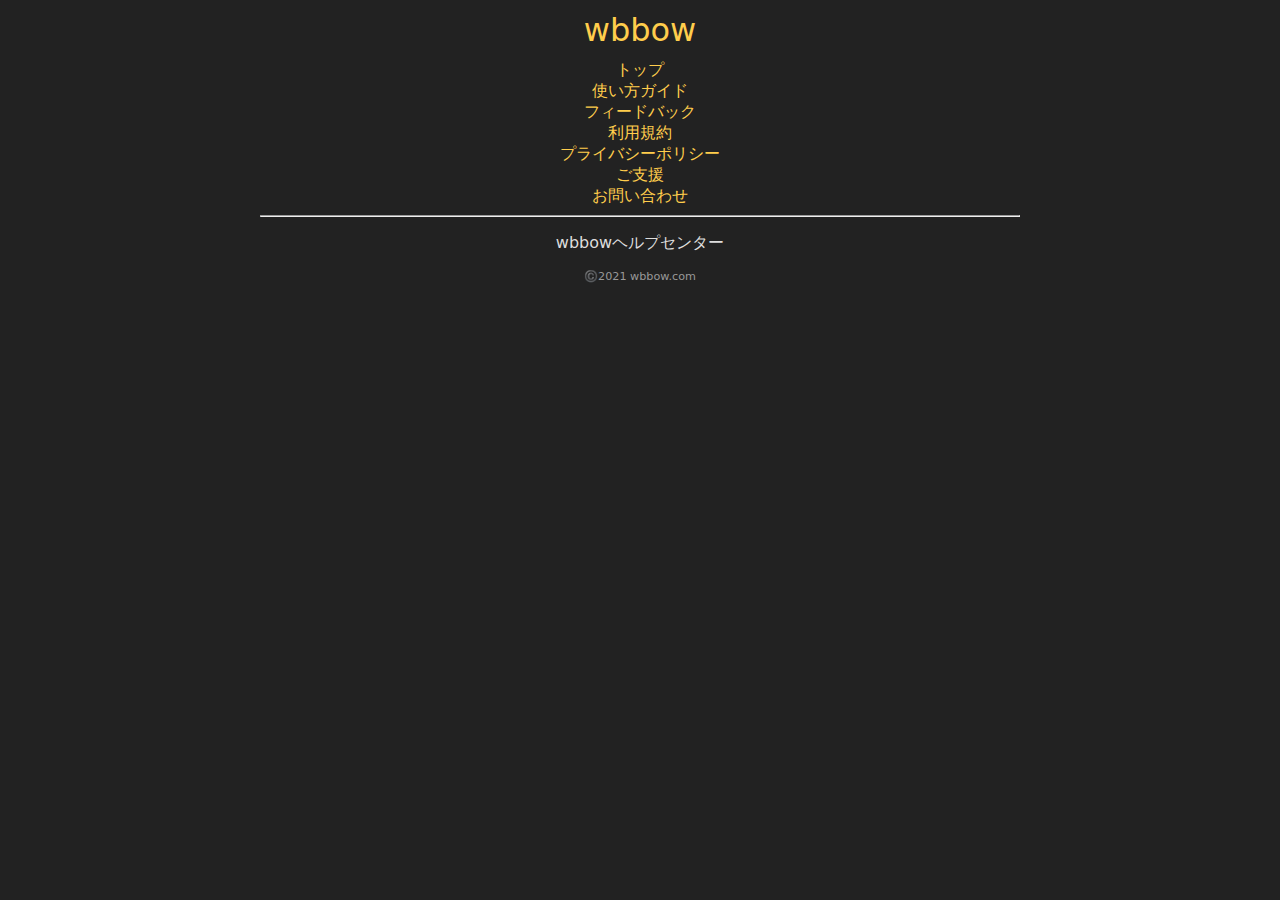
<file: docs/index.html>
<!DOCTYPE html>
<html lang="ja">
<head>
	<meta charset="utf-8">
	<title>ヘルプセンター - wbbow</title>
	<link rel="shortcut icon" href="favicons/favicon.ico">
	<head prefix=”og: http://ogp.me/ns#”>
	<!-- <meta property="og:url" content="https://mineg5071.github.io/stroopFighter" /> -->
	<meta property="og:type" content="website" />
	<meta property="og:title" content="ヘルプセンター - wbbow" />
	<meta property="og:description" content="wbbowについてご覧になれます" />
	<meta property="og:image" content="https://support.wbbow.com/ogp.png" />
	<meta name="twitter:card" content="summary" />
	<meta name="twitter:site" content="@wbbow_com" />
	<meta name="viewport" content="width=device-width, initial-scale=1.0">
	<link rel="stylesheet" href="style.css">
</head>
<body>
<div class="wrapper">
<div class="menu">
    <p class="logotype"><a href="https://wbbow.com">wbbow</a></p>
    <a href="/">トップ</a><br/>
    <a href="/guide">使い方ガイド</a><br/>
    <a href="/feedback">フィードバック</a><br/>
    <a href="/terms">利用規約</a><br/>
    <a href="/privacy">プライバシーポリシー</a><br/>
    <a href="/support">ご支援</a><br/>
    <a href="/contact">お問い合わせ</a>
</div>
<hr>
<div class="wrapMain">
    <p>wbbowヘルプセンター</p>
</div>
<p class="right">©️2021 wbbow.com</p>
</div>
</body>
</html>
</file>
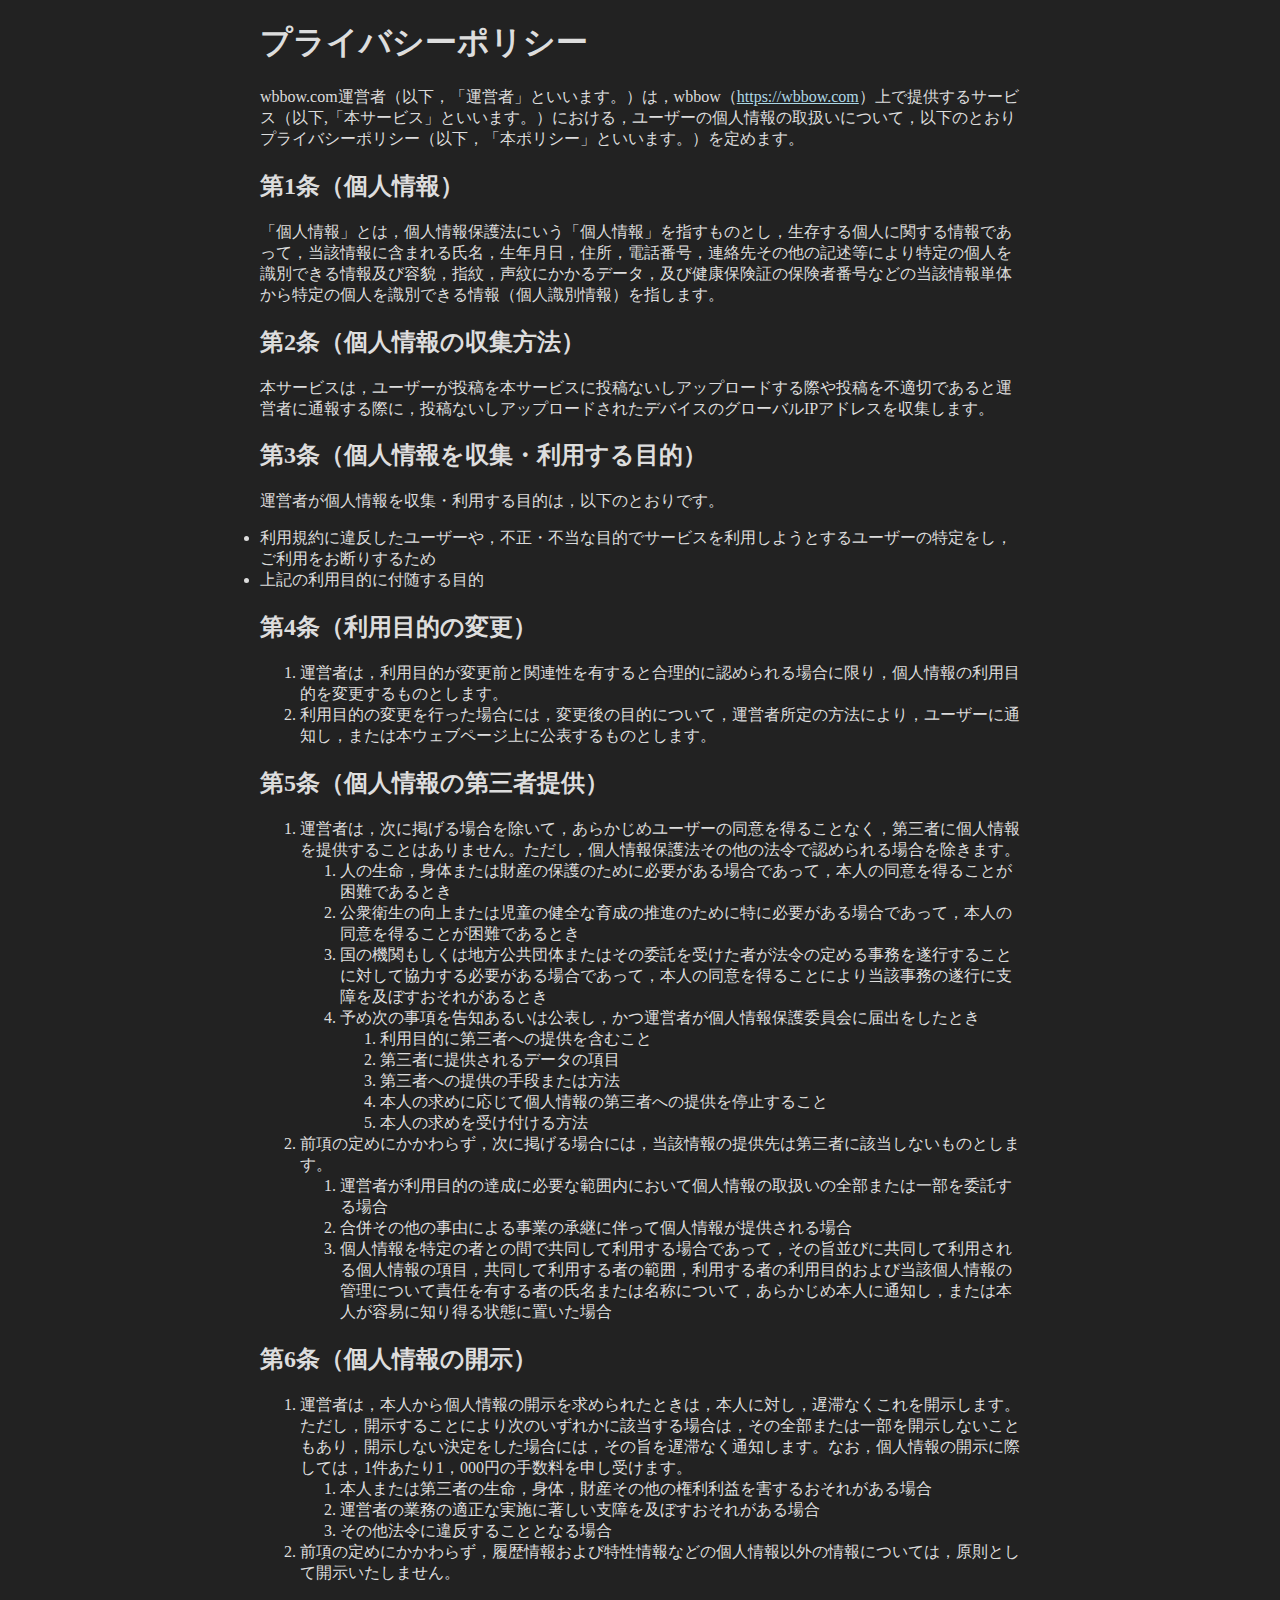
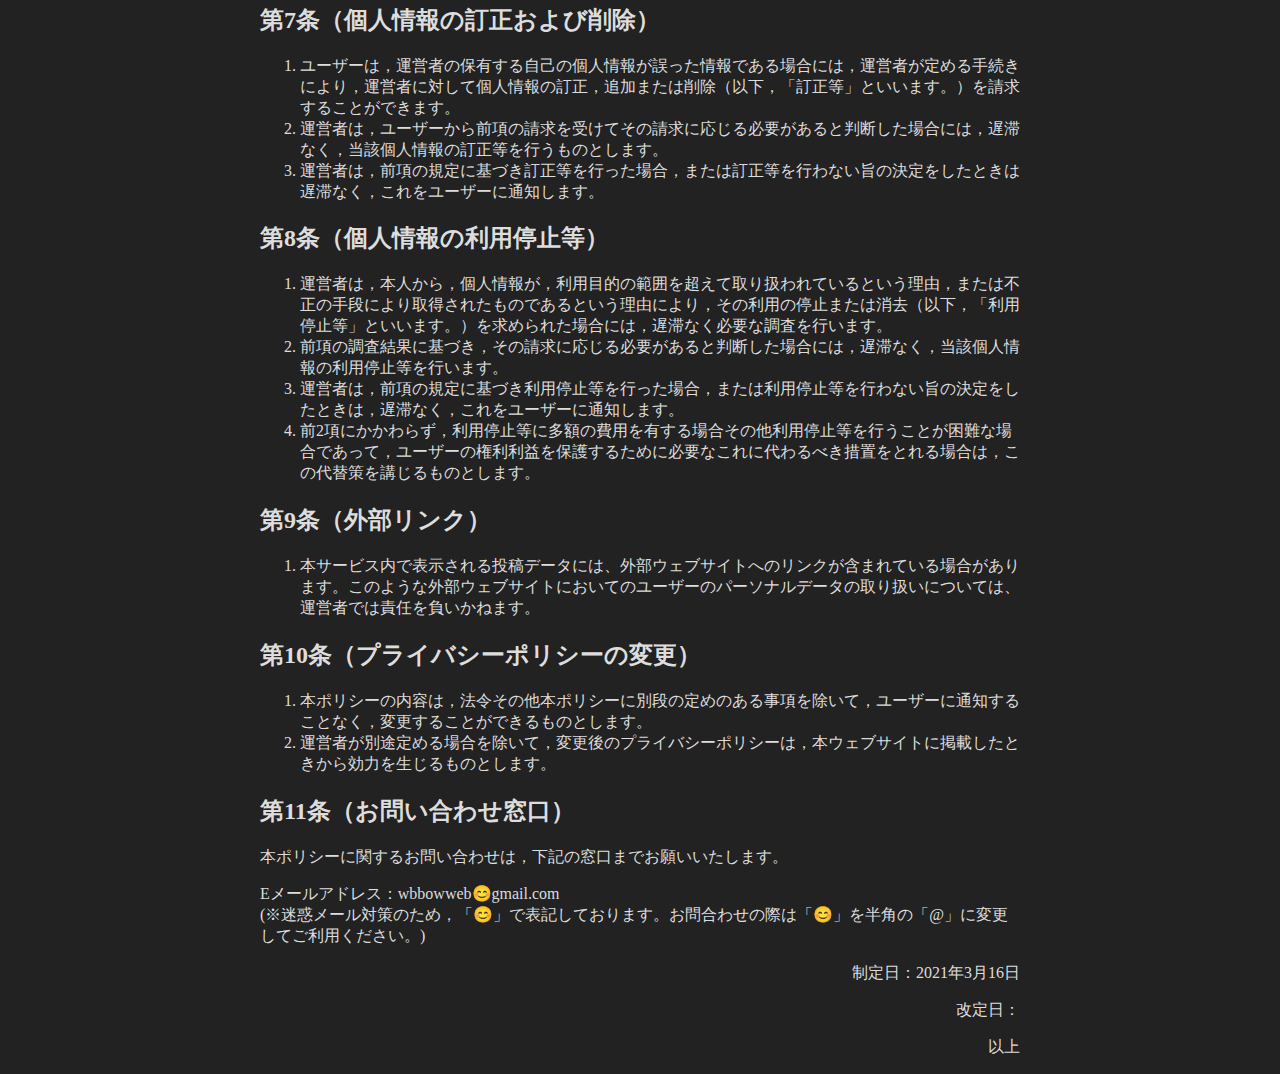
<file: privacy.html>
<!DOCTYPE html>
<html lang="ja">
<head>
	<meta charset="utf-8">
	<title>プライバシーポリシー - wbbow</title>
	<!-- <link rel="shortcut icon" href="favicon.ico"> -->
	<head prefix=”og: http://ogp.me/ns#”>
	<!-- <meta property="og:url" content="https://mineg5071.github.io/stroopFighter" /> -->
	<meta property="og:type" content="website" />
	<meta property="og:title" content="プライバシーポリシー - wbbow" />
	<meta property="og:description" content="プライバシーポリシー" />
	<!-- <meta property="og:image" content="https://mineg5071.github.io/stroopFighter/ogp.png" /> -->
	<meta name="twitter:card" content="summary" />
	<meta name="twitter:site" content="@wbbow_com" />
	<meta name="viewport" content="width=device-width, initial-scale=1.0">
	<link rel="stylesheet" href="style.css">
</head>
<body>
<div class="wrapMain">
    <h1>プライバシーポリシー</h1>
    <p>wbbow.com運営者（以下，「運営者」といいます。）は，wbbow（<a href="https://wbbow.com">https://wbbow.com</a>）上で提供するサービス（以下,「本サービス」といいます。）における，ユーザーの個人情報の取扱いについて，以下のとおりプライバシーポリシー（以下，「本ポリシー」といいます。）を定めます。</p>
    
    <h2>第1条（個人情報）</h2>
    <p>「個人情報」とは，個人情報保護法にいう「個人情報」を指すものとし，生存する個人に関する情報であって，当該情報に含まれる氏名，生年月日，住所，電話番号，連絡先その他の記述等により特定の個人を識別できる情報及び容貌，指紋，声紋にかかるデータ，及び健康保険証の保険者番号などの当該情報単体から特定の個人を識別できる情報（個人識別情報）を指します。</p>
    
    <h2>第2条（個人情報の収集方法）</h2>
    <!-- <p>運営者は，ユーザーが利用登録をする際に氏名，生年月日，住所，電話番号，メールアドレスなどの個人情報をお尋ねすることがあります。また，ユーザーと提携先などとの間でなされたユーザーの個人情報を含む取引記録や決済に関する情報を,運営者の提携先（情報提供元，広告主，広告配信先などを含みます。以下，｢提携先｣といいます。）などから収集することがあります。</p> -->
    <p>本サービスは，ユーザーが投稿を本サービスに投稿ないしアップロードする際や投稿を不適切であると運営者に通報する際に，投稿ないしアップロードされたデバイスのグローバルIPアドレスを収集します。</p>
    
    <h2>第3条（個人情報を収集・利用する目的）</h2>
    <p>運営者が個人情報を収集・利用する目的は，以下のとおりです。</p>
    <!-- <ol>
    <li>運営者サービスの提供・運営のため</li>
    <li>ユーザーからのお問い合わせに回答するため（本人確認を行うことを含む）</li>
    <li>ユーザーが利用中のサービスの新機能，更新情報，キャンペーン等及び運営者が提供する他のサービスの案内のメールを送付するため</li>
    <li>メンテナンス，重要なお知らせなど必要に応じたご連絡のため</li> -->
    <li>利用規約に違反したユーザーや，不正・不当な目的でサービスを利用しようとするユーザーの特定をし，ご利用をお断りするため</li>
    <!-- <li>ユーザーにご自身の登録情報の閲覧や変更，削除，ご利用状況の閲覧を行っていただくため</li>
    <li>有料サービスにおいて，ユーザーに利用料金を請求するため</li> -->
    <li>上記の利用目的に付随する目的</li>
    </ol>
    
    <h2>第4条（利用目的の変更）</h2>
    <ol>
    <li>運営者は，利用目的が変更前と関連性を有すると合理的に認められる場合に限り，個人情報の利用目的を変更するものとします。</li>
    <li>利用目的の変更を行った場合には，変更後の目的について，運営者所定の方法により，ユーザーに通知し，または本ウェブページ上に公表するものとします。</li>
    </ol>
    
    <h2>第5条（個人情報の第三者提供）</h2>
    <ol>
    <li>運営者は，次に掲げる場合を除いて，あらかじめユーザーの同意を得ることなく，第三者に個人情報を提供することはありません。ただし，個人情報保護法その他の法令で認められる場合を除きます。
    <ol>
    <li>人の生命，身体または財産の保護のために必要がある場合であって，本人の同意を得ることが困難であるとき</li>
    <li>公衆衛生の向上または児童の健全な育成の推進のために特に必要がある場合であって，本人の同意を得ることが困難であるとき</li>
    <li>国の機関もしくは地方公共団体またはその委託を受けた者が法令の定める事務を遂行することに対して協力する必要がある場合であって，本人の同意を得ることにより当該事務の遂行に支障を及ぼすおそれがあるとき</li>
    <li>予め次の事項を告知あるいは公表し，かつ運営者が個人情報保護委員会に届出をしたとき
    <ol>
    <li>利用目的に第三者への提供を含むこと</li>
    <li>第三者に提供されるデータの項目</li>
    <li>第三者への提供の手段または方法</li>
    <li>本人の求めに応じて個人情報の第三者への提供を停止すること</li>
    <li>本人の求めを受け付ける方法</li>
    </ol></li></ol></li>
    <li>前項の定めにかかわらず，次に掲げる場合には，当該情報の提供先は第三者に該当しないものとします。
    <ol>
    <li>運営者が利用目的の達成に必要な範囲内において個人情報の取扱いの全部または一部を委託する場合</li>
    <li>合併その他の事由による事業の承継に伴って個人情報が提供される場合</li>
    <li>個人情報を特定の者との間で共同して利用する場合であって，その旨並びに共同して利用される個人情報の項目，共同して利用する者の範囲，利用する者の利用目的および当該個人情報の管理について責任を有する者の氏名または名称について，あらかじめ本人に通知し，または本人が容易に知り得る状態に置いた場合</li>
    </ol></li>
    </ol>
    
    <h2>第6条（個人情報の開示）</h2>
    <ol>
    <li>運営者は，本人から個人情報の開示を求められたときは，本人に対し，遅滞なくこれを開示します。ただし，開示することにより次のいずれかに該当する場合は，その全部または一部を開示しないこともあり，開示しない決定をした場合には，その旨を遅滞なく通知します。なお，個人情報の開示に際しては，1件あたり1，000円の手数料を申し受けます。
    <ol>
    <li>本人または第三者の生命，身体，財産その他の権利利益を害するおそれがある場合</li>
    <li>運営者の業務の適正な実施に著しい支障を及ぼすおそれがある場合</li>
    <li>その他法令に違反することとなる場合</li>
    </ol></li>
    <li>前項の定めにかかわらず，履歴情報および特性情報などの個人情報以外の情報については，原則として開示いたしません。</li>
    </ol>
    
    <h2>第7条（個人情報の訂正および削除）</h2>
    <ol>
    <li>ユーザーは，運営者の保有する自己の個人情報が誤った情報である場合には，運営者が定める手続きにより，運営者に対して個人情報の訂正，追加または削除（以下，「訂正等」といいます。）を請求することができます。</li>
    <li>運営者は，ユーザーから前項の請求を受けてその請求に応じる必要があると判断した場合には，遅滞なく，当該個人情報の訂正等を行うものとします。</li>
    <li>運営者は，前項の規定に基づき訂正等を行った場合，または訂正等を行わない旨の決定をしたときは遅滞なく，これをユーザーに通知します。</li>
    </ol>
    
    <h2>第8条（個人情報の利用停止等）</h2>
    <ol>
    <li>運営者は，本人から，個人情報が，利用目的の範囲を超えて取り扱われているという理由，または不正の手段により取得されたものであるという理由により，その利用の停止または消去（以下，「利用停止等」といいます。）を求められた場合には，遅滞なく必要な調査を行います。</li>
    <li>前項の調査結果に基づき，その請求に応じる必要があると判断した場合には，遅滞なく，当該個人情報の利用停止等を行います。</li>
    <li>運営者は，前項の規定に基づき利用停止等を行った場合，または利用停止等を行わない旨の決定をしたときは，遅滞なく，これをユーザーに通知します。</li>
    <li>前2項にかかわらず，利用停止等に多額の費用を有する場合その他利用停止等を行うことが困難な場合であって，ユーザーの権利利益を保護するために必要なこれに代わるべき措置をとれる場合は，この代替策を講じるものとします。</li>
    </ol>

    <h2>第9条（外部リンク）</h2>
    <ol>
    <li>本サービス内で表示される投稿データには、外部ウェブサイトへのリンクが含まれている場合があります。このような外部ウェブサイトにおいてのユーザーのパーソナルデータの取り扱いについては、運営者では責任を負いかねます。</li>
    </ol>
    
    <h2>第10条（プライバシーポリシーの変更）</h2>
    <ol>
    <li>本ポリシーの内容は，法令その他本ポリシーに別段の定めのある事項を除いて，ユーザーに通知することなく，変更することができるものとします。</li>
    <li>運営者が別途定める場合を除いて，変更後のプライバシーポリシーは，本ウェブサイトに掲載したときから効力を生じるものとします。</li>
    </ol>
    
    <h2>第11条（お問い合わせ窓口）</h2>
    <p>本ポリシーに関するお問い合わせは，下記の窓口までお願いいたします。</p>
    <p>Eメールアドレス：wbbowweb😊gmail.com<br>(※迷惑メール対策のため，「😊」で表記しております。お問合わせの際は「😊」を半角の「@」に変更してご利用ください。)</p>
    
    <p class="tR">制定日：2021年3月16日</p>
    <p class="tR">改定日：</p>
    <p class="tR">以上</p>
    </div>
</body>
</html>
</file>
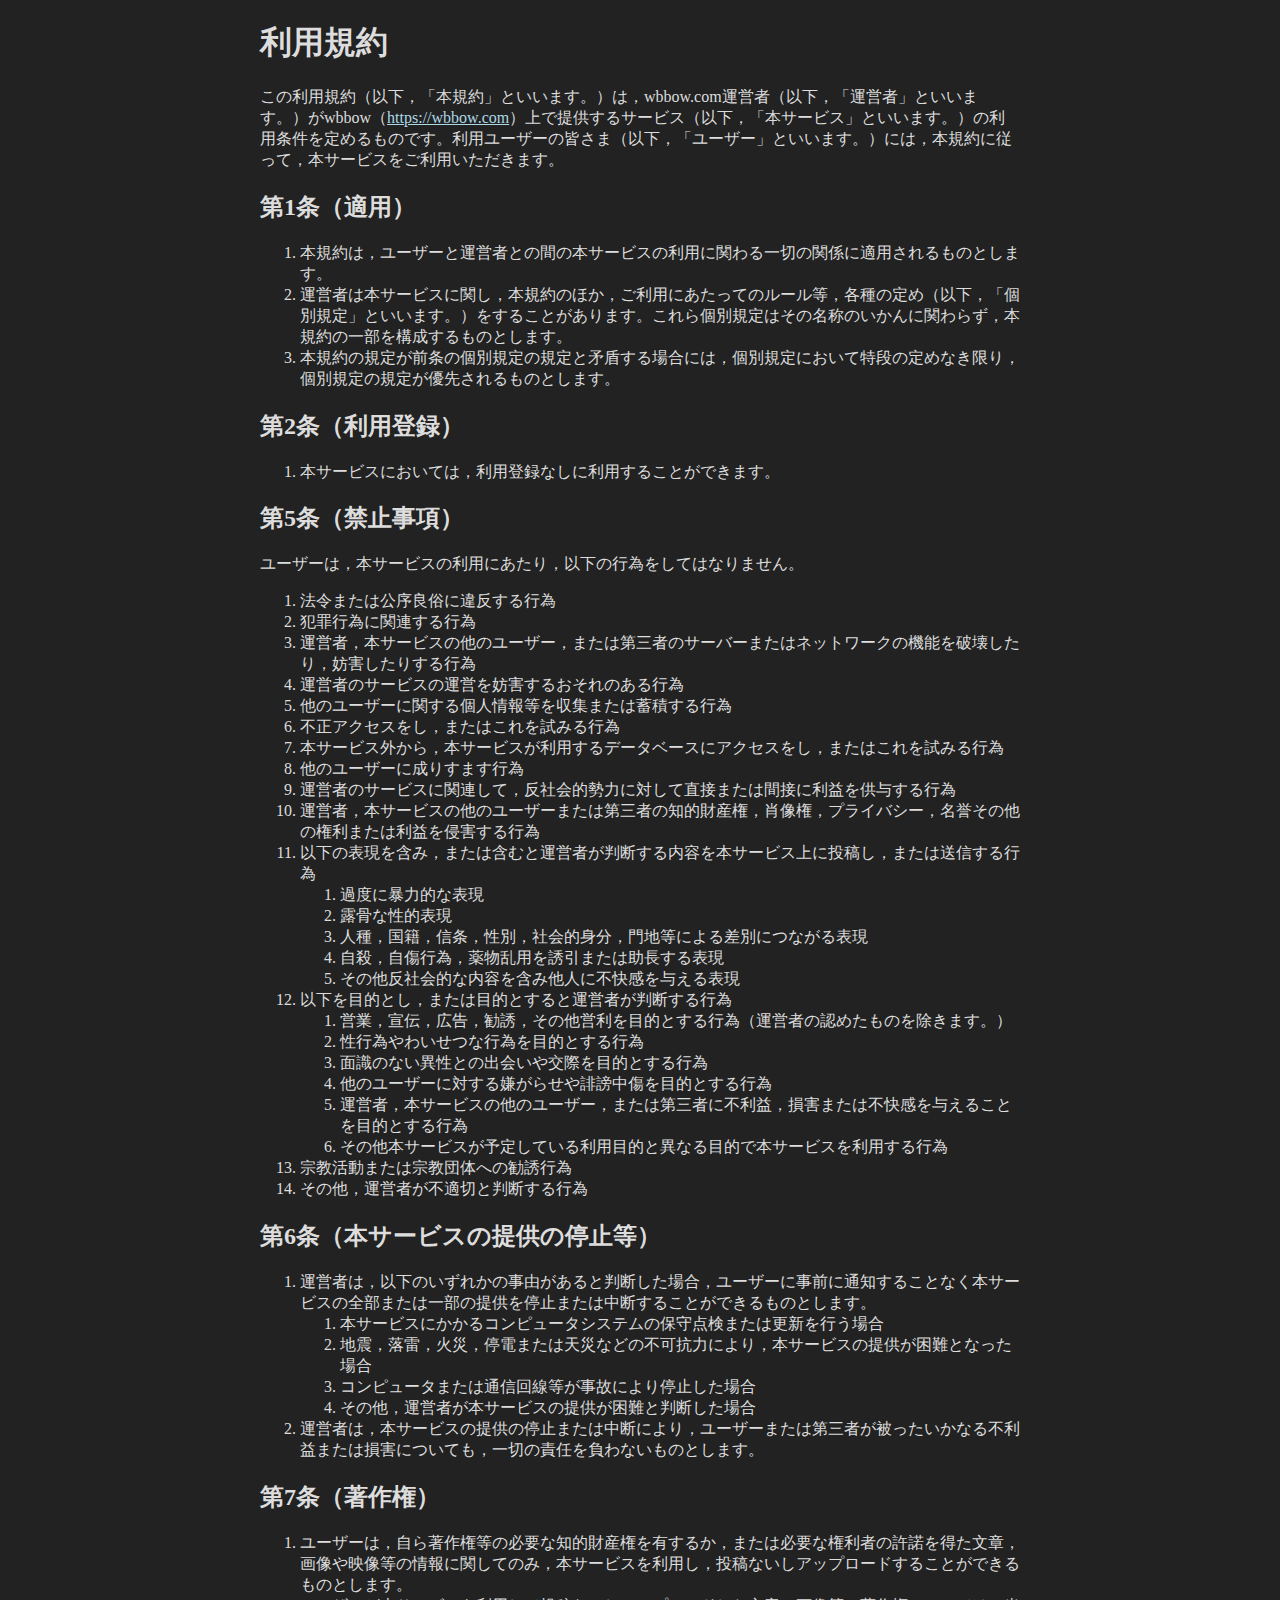
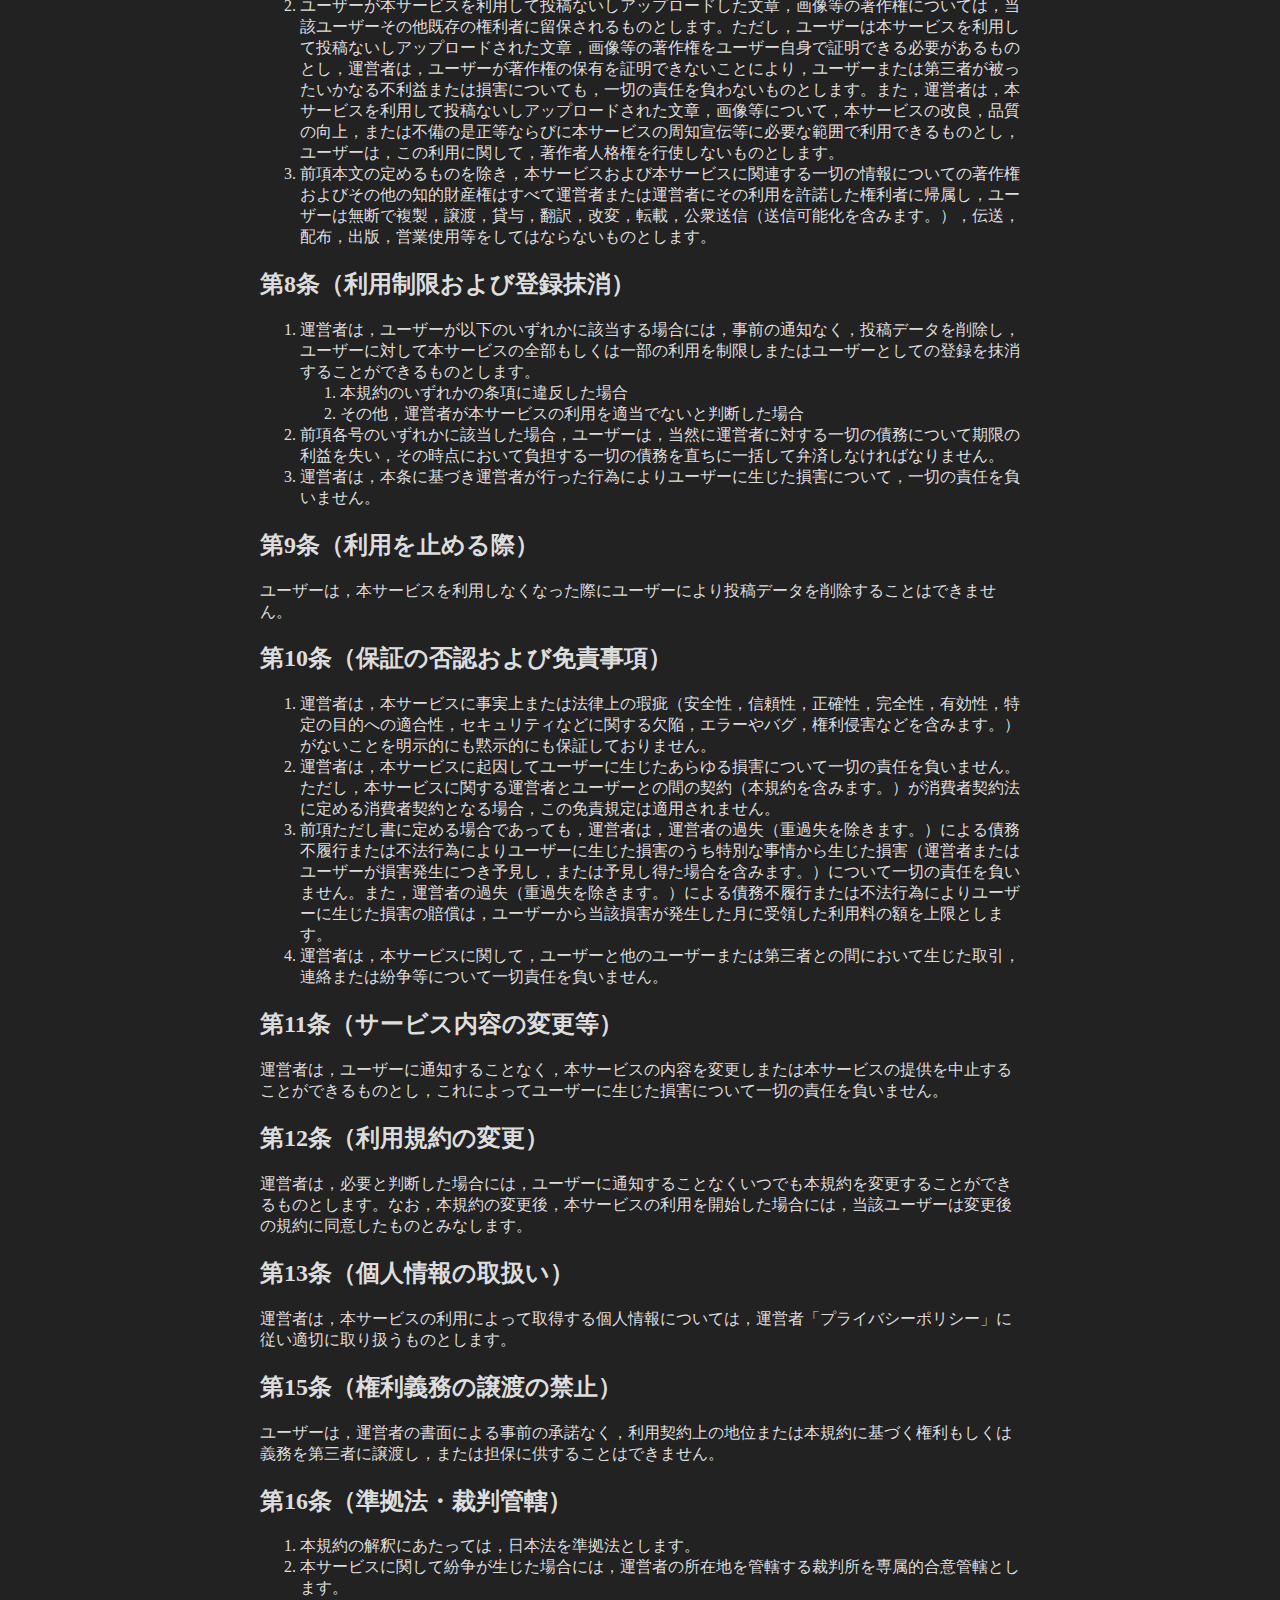
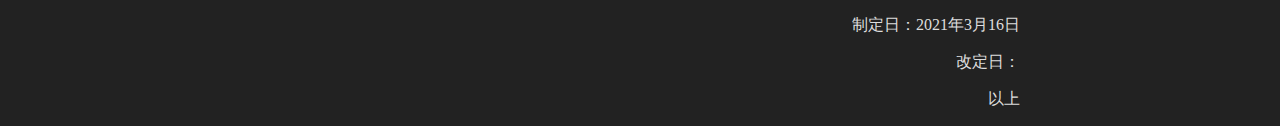
<file: terms.html>
<!DOCTYPE html>
<html lang="ja">
<head>
	<meta charset="utf-8">
	<title>利用規約 - wbbow</title>
	<!-- <link rel="shortcut icon" href="favicon.ico"> -->
	<head prefix=”og: http://ogp.me/ns#”>
	<!-- <meta property="og:url" content="https://mineg5071.github.io/stroopFighter" /> -->
	<meta property="og:type" content="website" />
	<meta property="og:title" content="利用規約 - wbbow" />
	<meta property="og:description" content="利用規約" />
	<!-- <meta property="og:image" content="https://mineg5071.github.io/stroopFighter/ogp.png" /> -->
	<meta name="twitter:card" content="summary" />
	<meta name="twitter:site" content="@wbbow_com" />
	<meta name="viewport" content="width=device-width, initial-scale=1.0">
	<link rel="stylesheet" href="style.css">
</head>
<body>
<div class="wrapMain">
    <h1>利用規約</h1>
    
    <p>この利用規約（以下，「本規約」といいます。）は，wbbow.com運営者（以下，「運営者」といいます。）がwbbow（<a href="https://wbbow.com">https://wbbow.com</a>）上で提供するサービス（以下，「本サービス」といいます。）の利用条件を定めるものです。利用ユーザーの皆さま（以下，「ユーザー」といいます。）には，本規約に従って，本サービスをご利用いただきます。</p>
    
    <h2>第1条（適用）</h2>
    <ol>
    <li>本規約は，ユーザーと運営者との間の本サービスの利用に関わる一切の関係に適用されるものとします。</li>
    <li>運営者は本サービスに関し，本規約のほか，ご利用にあたってのルール等，各種の定め（以下，「個別規定」といいます。）をすることがあります。これら個別規定はその名称のいかんに関わらず，本規約の一部を構成するものとします。</li>
    <li>本規約の規定が前条の個別規定の規定と矛盾する場合には，個別規定において特段の定めなき限り，個別規定の規定が優先されるものとします。</li>
    </ol>
    
    <h2>第2条（利用登録）</h2>
    <ol>
    <li>本サービスにおいては，利用登録なしに利用することができます。</li>
    <!-- <li>本サービスにおいては，登録希望者が本規約に同意の上，運営者の定める方法によって利用登録を申請し，運営者がこの承認を登録希望者に通知することによって，利用登録が完了するものとします。</li>
    <li>運営者は，利用登録の申請者に以下の事由があると判断した場合，利用登録の申請を承認しないことがあり，その理由については一切の開示義務を負わないものとします。
    <ol>
    <li>利用登録の申請に際して虚偽の事項を届け出た場合</li>
    <li>本規約に違反したことがある者からの申請である場合</li>
    <li>その他，運営者が利用登録を相当でないと判断した場合</li>
    </ol></li> -->
    </ol>
    
    <!-- <h2>第3条（ユーザーIDおよびパスワードの管理）</h2>
    <ol>
    <li>ユーザーは，自己の責任において，本サービスのユーザーIDおよびパスワードを適切に管理するものとします。</li>
    <li>ユーザーは，いかなる場合にも，ユーザーIDおよびパスワードを第三者に譲渡または貸与し，もしくは第三者と共用することはできません。運営者は，ユーザーIDとパスワードの組み合わせが登録情報と一致してログインされた場合には，そのユーザーIDを登録しているユーザー自身による利用とみなします。</li>
    <li>ユーザーID及びパスワードが第三者によって使用されたことによって生じた損害は，運営者に故意又は重大な過失がある場合を除き，運営者は一切の責任を負わないものとします。</li>
    </ol> -->
    
    <!-- <h2>第4条（利用料金および支払方法）</h2>
    <ol>
    <li>ユーザーは，本サービスの有料部分の対価として，運営者が別途定め，本ウェブサイトに表示する利用料金を，運営者が指定する方法により支払うものとします。</li>
    <li>ユーザーが利用料金の支払を遅滞した場合には，ユーザーは年14．6％の割合による遅延損害金を支払うものとします。</li>
    </ol> -->
    
    <h2>第5条（禁止事項）</h2>
    <p>ユーザーは，本サービスの利用にあたり，以下の行為をしてはなりません。</p>
    <ol>
    <li>法令または公序良俗に違反する行為</li>
    <li>犯罪行為に関連する行為</li>
    <li>運営者，本サービスの他のユーザー，または第三者のサーバーまたはネットワークの機能を破壊したり，妨害したりする行為</li>
    <li>運営者のサービスの運営を妨害するおそれのある行為</li>
    <li>他のユーザーに関する個人情報等を収集または蓄積する行為</li>
    <li>不正アクセスをし，またはこれを試みる行為</li>
    <li>本サービス外から，本サービスが利用するデータベースにアクセスをし，またはこれを試みる行為</li>
    <li>他のユーザーに成りすます行為</li>
    <li>運営者のサービスに関連して，反社会的勢力に対して直接または間接に利益を供与する行為</li>
    <li>運営者，本サービスの他のユーザーまたは第三者の知的財産権，肖像権，プライバシー，名誉その他の権利または利益を侵害する行為</li>
    <li>以下の表現を含み，または含むと運営者が判断する内容を本サービス上に投稿し，または送信する行為
    <ol>
    <li>過度に暴力的な表現</li>
    <li>露骨な性的表現</li>
    <li>人種，国籍，信条，性別，社会的身分，門地等による差別につながる表現</li>
    <li>自殺，自傷行為，薬物乱用を誘引または助長する表現</li>
    <li>その他反社会的な内容を含み他人に不快感を与える表現</li>
    </ol></li>
    <li>以下を目的とし，または目的とすると運営者が判断する行為
    <ol>
    <li>営業，宣伝，広告，勧誘，その他営利を目的とする行為（運営者の認めたものを除きます。）</li>
    <li>性行為やわいせつな行為を目的とする行為</li>
    <li>面識のない異性との出会いや交際を目的とする行為</li>
    <li>他のユーザーに対する嫌がらせや誹謗中傷を目的とする行為</li>
    <li>運営者，本サービスの他のユーザー，または第三者に不利益，損害または不快感を与えることを目的とする行為</li>
    <li>その他本サービスが予定している利用目的と異なる目的で本サービスを利用する行為</li>
    </ol></li>
    <li>宗教活動または宗教団体への勧誘行為</li>
    <li>その他，運営者が不適切と判断する行為</li>
    </ol>
    
    <h2>第6条（本サービスの提供の停止等）</h2>
    <ol>
    <li>運営者は，以下のいずれかの事由があると判断した場合，ユーザーに事前に通知することなく本サービスの全部または一部の提供を停止または中断することができるものとします。
    <ol>
    <li>本サービスにかかるコンピュータシステムの保守点検または更新を行う場合</li>
    <li>地震，落雷，火災，停電または天災などの不可抗力により，本サービスの提供が困難となった場合</li>
    <li>コンピュータまたは通信回線等が事故により停止した場合</li>
    <li>その他，運営者が本サービスの提供が困難と判断した場合</li>
    </ol></li>
    <li>運営者は，本サービスの提供の停止または中断により，ユーザーまたは第三者が被ったいかなる不利益または損害についても，一切の責任を負わないものとします。</li>
    </ol>
    
    <h2>第7条（著作権）</h2>
    <ol>
    <li>ユーザーは，自ら著作権等の必要な知的財産権を有するか，または必要な権利者の許諾を得た文章，画像や映像等の情報に関してのみ，本サービスを利用し，投稿ないしアップロードすることができるものとします。</li>
    <li>ユーザーが本サービスを利用して投稿ないしアップロードした文章，画像等の著作権については，当該ユーザーその他既存の権利者に留保されるものとします。ただし，ユーザーは本サービスを利用して投稿ないしアップロードされた文章，画像等の著作権をユーザー自身で証明できる必要があるものとし，運営者は，ユーザーが著作権の保有を証明できないことにより，ユーザーまたは第三者が被ったいかなる不利益または損害についても，一切の責任を負わないものとします。また，運営者は，本サービスを利用して投稿ないしアップロードされた文章，画像等について，本サービスの改良，品質の向上，または不備の是正等ならびに本サービスの周知宣伝等に必要な範囲で利用できるものとし，ユーザーは，この利用に関して，著作者人格権を行使しないものとします。</li>
    <li>前項本文の定めるものを除き，本サービスおよび本サービスに関連する一切の情報についての著作権およびその他の知的財産権はすべて運営者または運営者にその利用を許諾した権利者に帰属し，ユーザーは無断で複製，譲渡，貸与，翻訳，改変，転載，公衆送信（送信可能化を含みます。），伝送，配布，出版，営業使用等をしてはならないものとします。</li>
    </ol>
    
    <h2>第8条（利用制限および登録抹消）</h2>
    <ol>
    <li>運営者は，ユーザーが以下のいずれかに該当する場合には，事前の通知なく，投稿データを削除し，ユーザーに対して本サービスの全部もしくは一部の利用を制限しまたはユーザーとしての登録を抹消することができるものとします。
    <ol>
    <li>本規約のいずれかの条項に違反した場合</li>
    <!-- <li>登録事項に虚偽の事実があることが判明した場合</li> -->
    <!-- <li>決済手段として当該ユーザーが届け出たクレジットカードが利用停止となった場合</li> -->
    <!-- <li>料金等の支払債務の不履行があった場合</li> -->
    <!-- <li>運営者からの連絡に対し，一定期間返答がない場合</li> -->
    <!-- <li>本サービスについて，最終の利用から一定期間利用がない場合</li> -->
    <li>その他，運営者が本サービスの利用を適当でないと判断した場合</li>
    </ol></li>
    <li>前項各号のいずれかに該当した場合，ユーザーは，当然に運営者に対する一切の債務について期限の利益を失い，その時点において負担する一切の債務を直ちに一括して弁済しなければなりません。</li>
    <li>運営者は，本条に基づき運営者が行った行為によりユーザーに生じた損害について，一切の責任を負いません。</li>
    </ol>
    
    <!-- <h2>第9条（退会）</h2> -->
    <h2>第9条（利用を止める際）</h2>
    <!-- <p>ユーザーは，運営者の定める退会手続により，本サービスから退会できるものとします。</p> -->
    <p>ユーザーは，本サービスを利用しなくなった際にユーザーにより投稿データを削除することはできません。</p>
    
    <h2>第10条（保証の否認および免責事項）</h2>
    <ol>
    <li>運営者は，本サービスに事実上または法律上の瑕疵（安全性，信頼性，正確性，完全性，有効性，特定の目的への適合性，セキュリティなどに関する欠陥，エラーやバグ，権利侵害などを含みます。）がないことを明示的にも黙示的にも保証しておりません。</li>
    <li>運営者は，本サービスに起因してユーザーに生じたあらゆる損害について一切の責任を負いません。ただし，本サービスに関する運営者とユーザーとの間の契約（本規約を含みます。）が消費者契約法に定める消費者契約となる場合，この免責規定は適用されません。</li>
    <li>前項ただし書に定める場合であっても，運営者は，運営者の過失（重過失を除きます。）による債務不履行または不法行為によりユーザーに生じた損害のうち特別な事情から生じた損害（運営者またはユーザーが損害発生につき予見し，または予見し得た場合を含みます。）について一切の責任を負いません。また，運営者の過失（重過失を除きます。）による債務不履行または不法行為によりユーザーに生じた損害の賠償は，ユーザーから当該損害が発生した月に受領した利用料の額を上限とします。</li>
    <li>運営者は，本サービスに関して，ユーザーと他のユーザーまたは第三者との間において生じた取引，連絡または紛争等について一切責任を負いません。</li>
    </ol>
    
    <h2>第11条（サービス内容の変更等）</h2>
    <p>運営者は，ユーザーに通知することなく，本サービスの内容を変更しまたは本サービスの提供を中止することができるものとし，これによってユーザーに生じた損害について一切の責任を負いません。</p>
    
    <h2>第12条（利用規約の変更）</h2>
    <p>運営者は，必要と判断した場合には，ユーザーに通知することなくいつでも本規約を変更することができるものとします。なお，本規約の変更後，本サービスの利用を開始した場合には，当該ユーザーは変更後の規約に同意したものとみなします。</p>
    
    <h2>第13条（個人情報の取扱い）</h2>
    <p>運営者は，本サービスの利用によって取得する個人情報については，運営者「プライバシーポリシー」に従い適切に取り扱うものとします。</p>
    
    <!-- <h2>第14条（通知または連絡）</h2>
    <p>ユーザーと運営者との間の通知または連絡は，運営者の定める方法によって行うものとします。運営者は,ユーザーから,運営者が別途定める方式に従った変更届け出がない限り,現在登録されている連絡先が有効なものとみなして当該連絡先へ通知または連絡を行い,これらは,発信時にユーザーへ到達したものとみなします。</p> -->
    
    <h2>第15条（権利義務の譲渡の禁止）</h2>
    <p>ユーザーは，運営者の書面による事前の承諾なく，利用契約上の地位または本規約に基づく権利もしくは義務を第三者に譲渡し，または担保に供することはできません。</p>
    
    <h2>第16条（準拠法・裁判管轄）</h2>
    <ol>
    <li>本規約の解釈にあたっては，日本法を準拠法とします。</li>
    <li>本サービスに関して紛争が生じた場合には，運営者の所在地を管轄する裁判所を専属的合意管轄とします。</li>
    </ol>
    
    <p class="tR">制定日：2021年3月16日</p>
    <p class="tR">改定日：</p>
    <p class="tR">以上</p>
    
    
    </div>
</body>
</html>
</file>
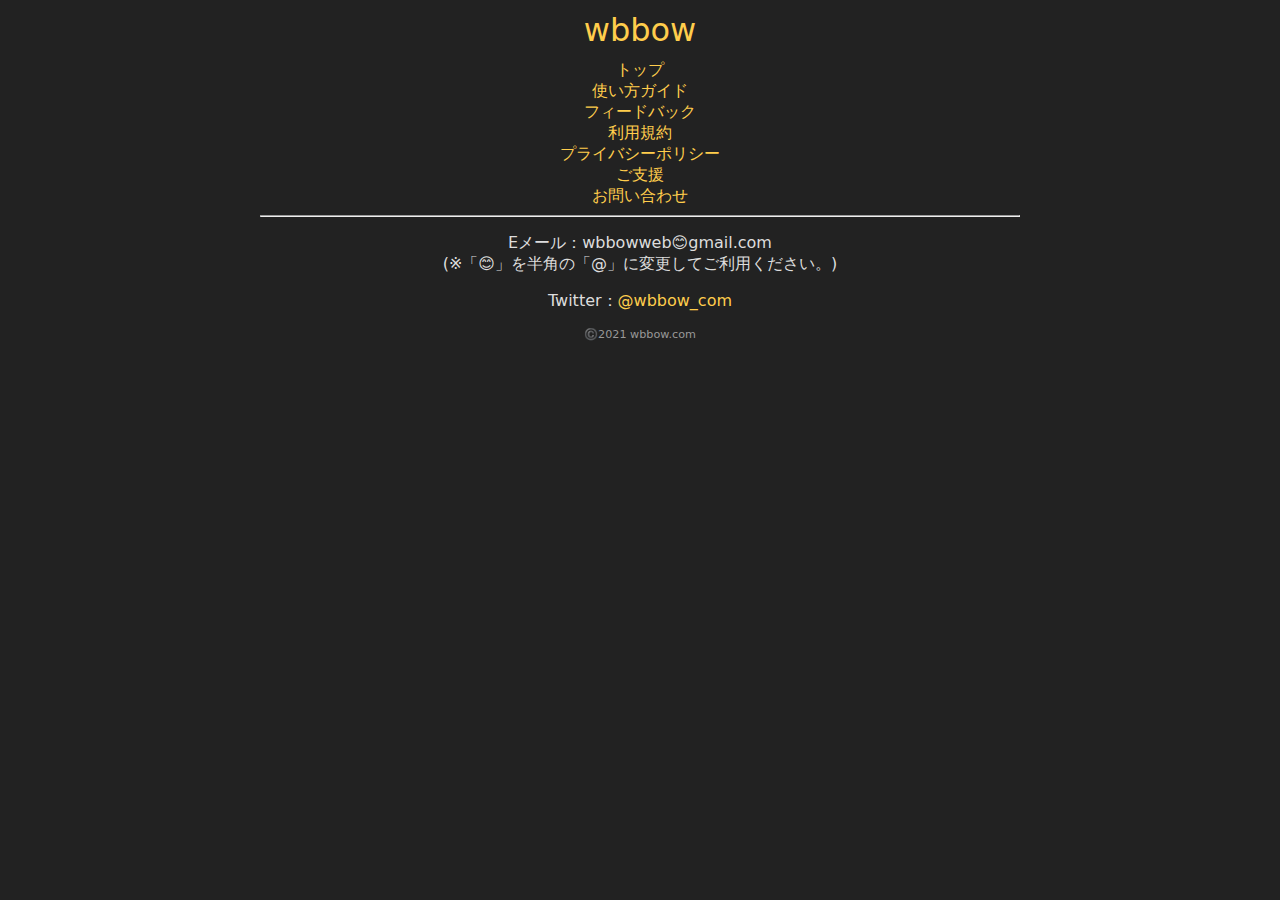
<file: docs/contact.html>
<!DOCTYPE html>
<html lang="ja">
<head>
	<meta charset="utf-8">
	<title>お問い合わせ - wbbow</title>
	<link rel="shortcut icon" href="favicons/favicon.ico">
	<head prefix=”og: http://ogp.me/ns#”>
	<!-- <meta property="og:url" content="https://mineg5071.github.io/stroopFighter" /> -->
	<meta property="og:type" content="website" />
	<meta property="og:title" content="お問い合わせ - wbbow" />
	<meta property="og:description" content="お問い合わせ" />
	<meta property="og:image" content="https://support.wbbow.com/ogp.png" />
	<meta name="twitter:card" content="summary" />
	<meta name="twitter:site" content="@wbbow_com" />
	<meta name="viewport" content="width=device-width, initial-scale=1.0">
	<link rel="stylesheet" href="style.css">
</head>
<body>
<div class="wrapper">
<div class="menu">
    <p class="logotype"><a href="https://wbbow.com">wbbow</a></p>
    <a href="/">トップ</a><br/>
    <a href="/guide">使い方ガイド</a><br/>
    <a href="/feedback">フィードバック</a><br/>
    <a href="/terms">利用規約</a><br/>
    <a href="/privacy">プライバシーポリシー</a><br/>
    <a href="/support">ご支援</a><br/>
    <a href="/contact">お問い合わせ</a>
</div>
<hr>
<div class="wrapMain">
    <p>Eメール：wbbowweb😊gmail.com<br>(※「😊」を半角の「@」に変更してご利用ください。)</p>
    <p>Twitter：<a href="https://twitter.com/wbbow_com">@wbbow_com</a></p>
</div>
<p class="right">©️2021 wbbow.com</p>
</div>
</body>
</html>
</file>
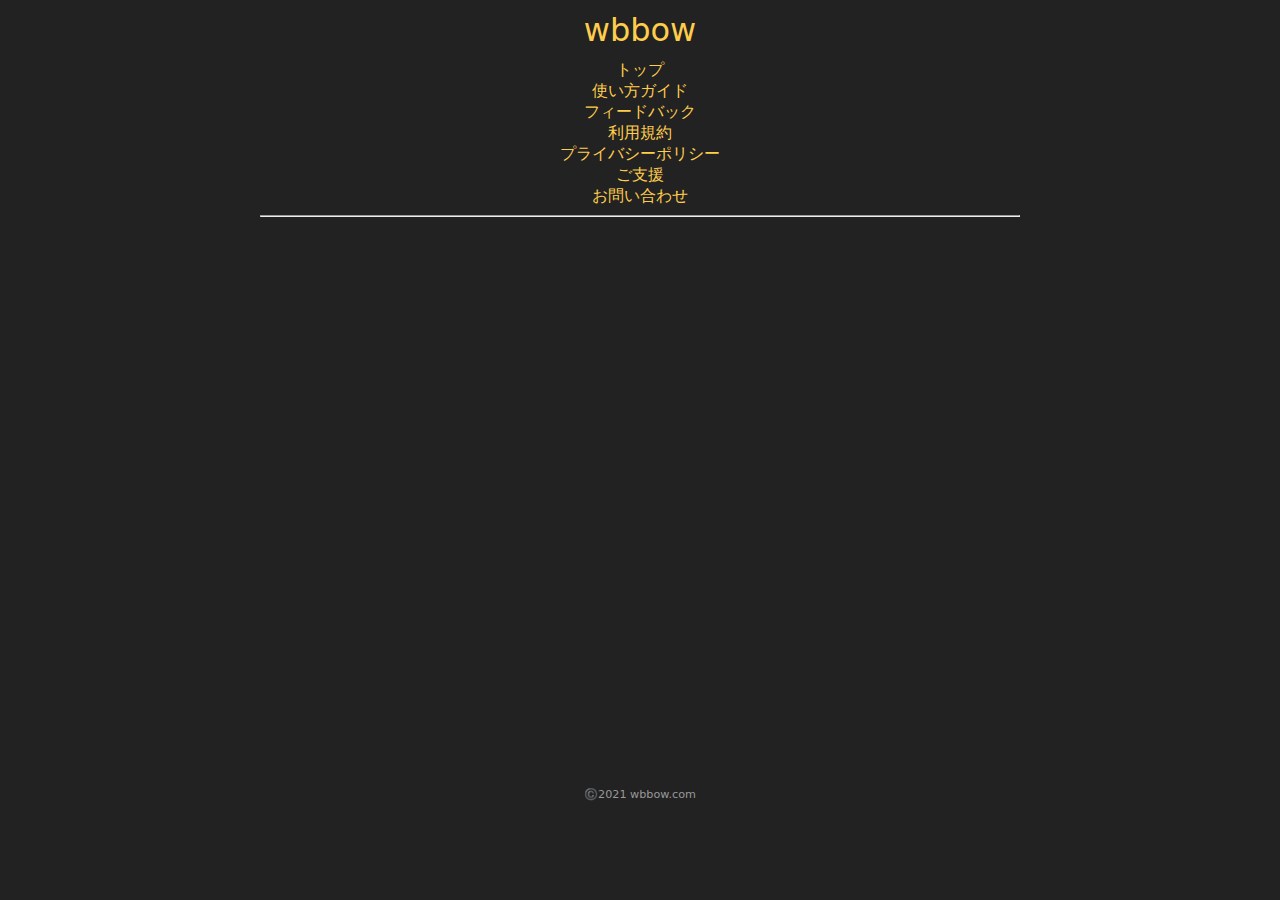
<file: docs/feedback.html>
<!DOCTYPE html>
<html lang="ja">
<head>
	<meta charset="utf-8">
	<title>使い方ガイド - wbbow</title>
	<link rel="shortcut icon" href="favicons/favicon.ico">
	<head prefix=”og: http://ogp.me/ns#”>
	<!-- <meta property="og:url" content="https://mineg5071.github.io/stroopFighter" /> -->
	<meta property="og:type" content="website" />
	<meta property="og:title" content="使い方ガイド - wbbow" />
	<meta property="og:description" content="使い方ガイド" />
	<meta property="og:image" content="https://support.wbbow.com/ogp.png" />
	<meta name="twitter:card" content="summary" />
	<meta name="twitter:site" content="@wbbow_com" />
	<meta name="viewport" content="width=device-width, initial-scale=1.0">
	<link rel="stylesheet" href="style.css">
</head>
<body>
<div class="wrapper">
<div class="menu">
    <p class="logotype"><a href="https://wbbow.com">wbbow</a></p>
    <a href="/">トップ</a><br/>
    <a href="/guide">使い方ガイド</a><br/>
    <a href="/feedback">フィードバック</a><br/>
    <a href="/terms">利用規約</a><br/>
    <a href="/privacy">プライバシーポリシー</a><br/>
    <a href="/support">ご支援</a><br/>
    <a href="/contact">お問い合わせ</a>
</div>
<hr>
<div class="wrapMain">
    <iframe src="https://docs.google.com/forms/d/e/1FAIpQLScyfu34THvjSGb5fkTXM4Kn8F74LXMXpPc3g2IHA5ehSlHUcA/viewform?embedded=true" width="640" height="547" frameborder="0" marginheight="0" marginwidth="0">読み込んでいます…</iframe>
</div>
<p class="right">©️2021 wbbow.com</p>
</div>
</body>
</html>
</file>
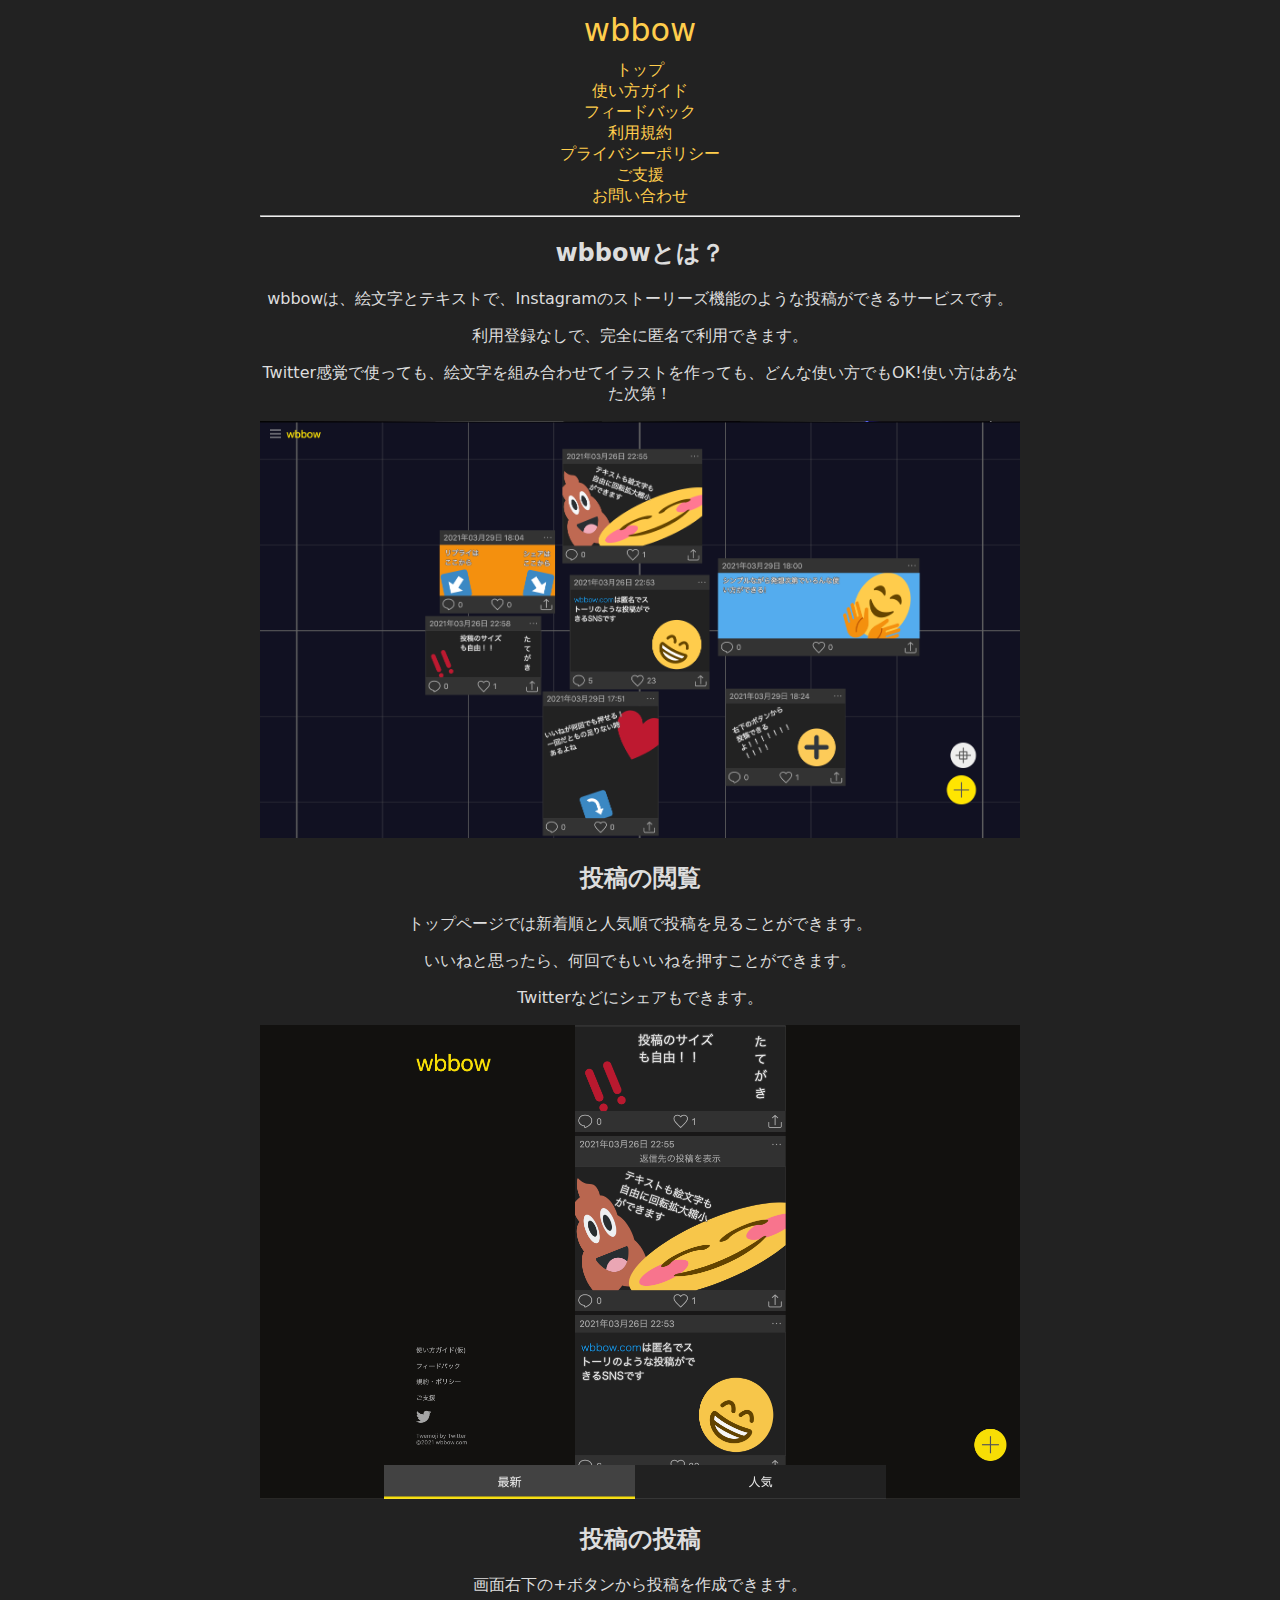
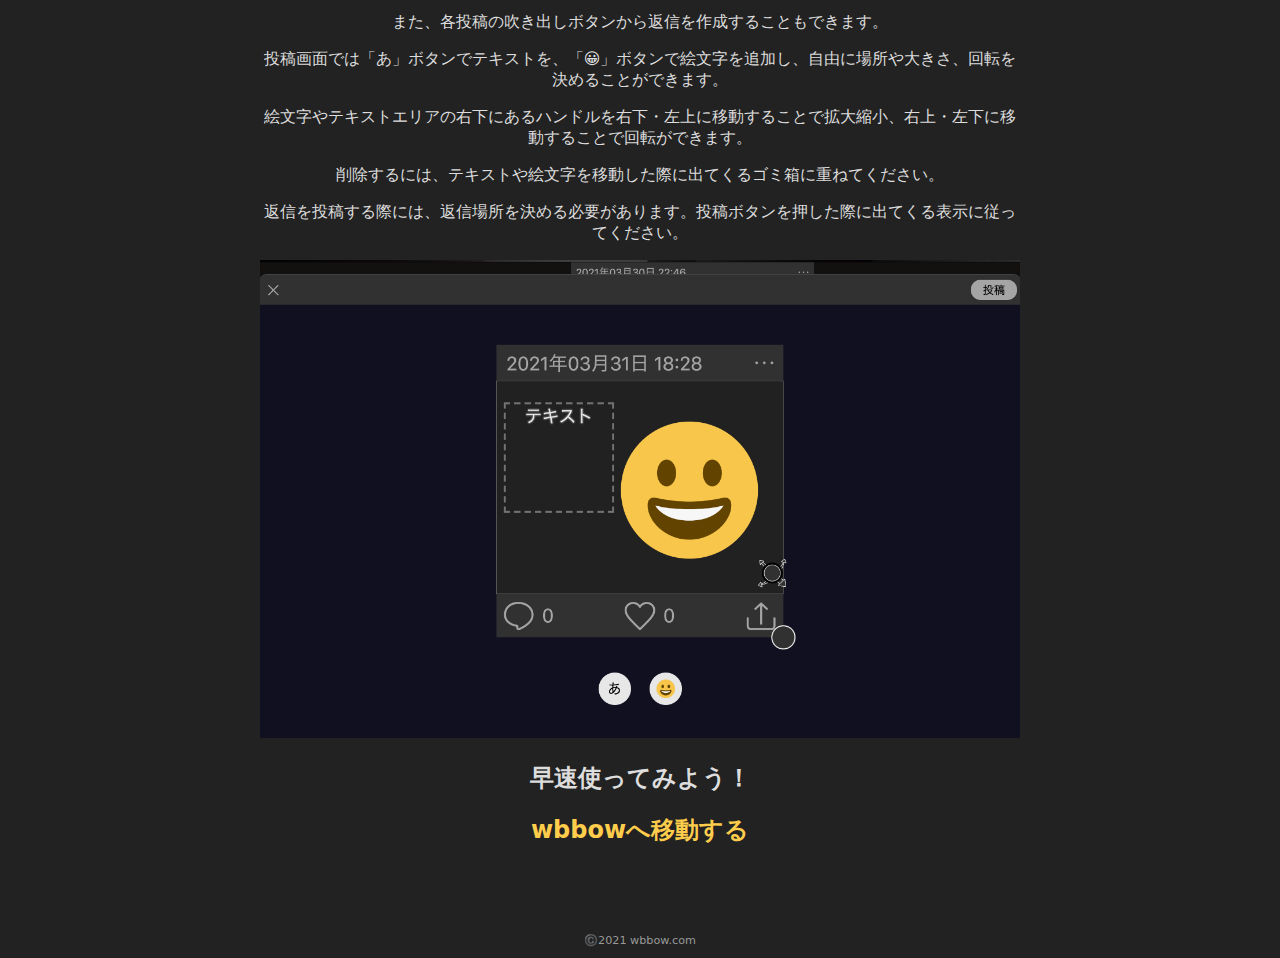
<file: docs/guide.html>
<!DOCTYPE html>
<html lang="ja">
<head>
	<meta charset="utf-8">
	<title>使い方ガイド - wbbow</title>
	<link rel="shortcut icon" href="favicons/favicon.ico">
	<head prefix=”og: http://ogp.me/ns#”>
	<!-- <meta property="og:url" content="https://mineg5071.github.io/stroopFighter" /> -->
	<meta property="og:type" content="website" />
	<meta property="og:title" content="使い方ガイド - wbbow" />
	<meta property="og:description" content="使い方ガイド" />
	<meta property="og:image" content="https://support.wbbow.com/ogp.png" />
	<meta name="twitter:card" content="summary" />
	<meta name="twitter:site" content="@wbbow_com" />
	<meta name="viewport" content="width=device-width, initial-scale=1.0">
	<link rel="stylesheet" href="style.css">
</head>
<body>
<div class="wrapper">
<div class="menu">
    <p class="logotype"><a href="https://wbbow.com">wbbow</a></p>
    <a href="/">トップ</a><br/>
    <a href="/guide">使い方ガイド</a><br/>
    <a href="/feedback">フィードバック</a><br/>
    <a href="/terms">利用規約</a><br/>
    <a href="/privacy">プライバシーポリシー</a><br/>
    <a href="/support">ご支援</a><br/>
    <a href="/contact">お問い合わせ</a>
</div>
<hr>
<div class="wrapMain">
	<h2>wbbowとは？</h2>
	<p>wbbowは、絵文字とテキストで、Instagramのストーリーズ機能のような投稿ができるサービスです。</p>
	<p>利用登録なしで、完全に匿名で利用できます。</p>
	<p>Twitter感覚で使っても、絵文字を組み合わせてイラストを作っても、どんな使い方でもOK!使い方はあなた次第！</p>
	<img src="./canvas.png"/>
	<h2>投稿の閲覧</h2>
	<p>トップページでは新着順と人気順で投稿を見ることができます。</p>
	<p>いいねと思ったら、何回でもいいねを押すことができます。</p>
	<p>Twitterなどにシェアもできます。</p>
	<img src="./home.png"/>
	<h2>投稿の投稿</h2>
	<p>画面右下の+ボタンから投稿を作成できます。</p>
	<p>また、各投稿の吹き出しボタンから返信を作成することもできます。</p>
	<p>投稿画面では「あ」ボタンでテキストを、「😀」ボタンで絵文字を追加し、自由に場所や大きさ、回転を決めることができます。</p>
	<p>絵文字やテキストエリアの右下にあるハンドルを右下・左上に移動することで拡大縮小、右上・左下に移動することで回転ができます。</p>
	<p>削除するには、テキストや絵文字を移動した際に出てくるゴミ箱に重ねてください。</p>
	<p>返信を投稿する際には、返信場所を決める必要があります。投稿ボタンを押した際に出てくる表示に従ってください。</p>
	<img src="./editor.png"/>
	<br>
	<h2>早速使ってみよう！</h2>
	<h2><a href="https://wbbow.com" target="_blank">wbbowへ移動する</a></h2>
	<br>
	<br>
	<br>
</div>
<p class="right">©️2021 wbbow.com</p>
</div>
</body>
</html>
</file>
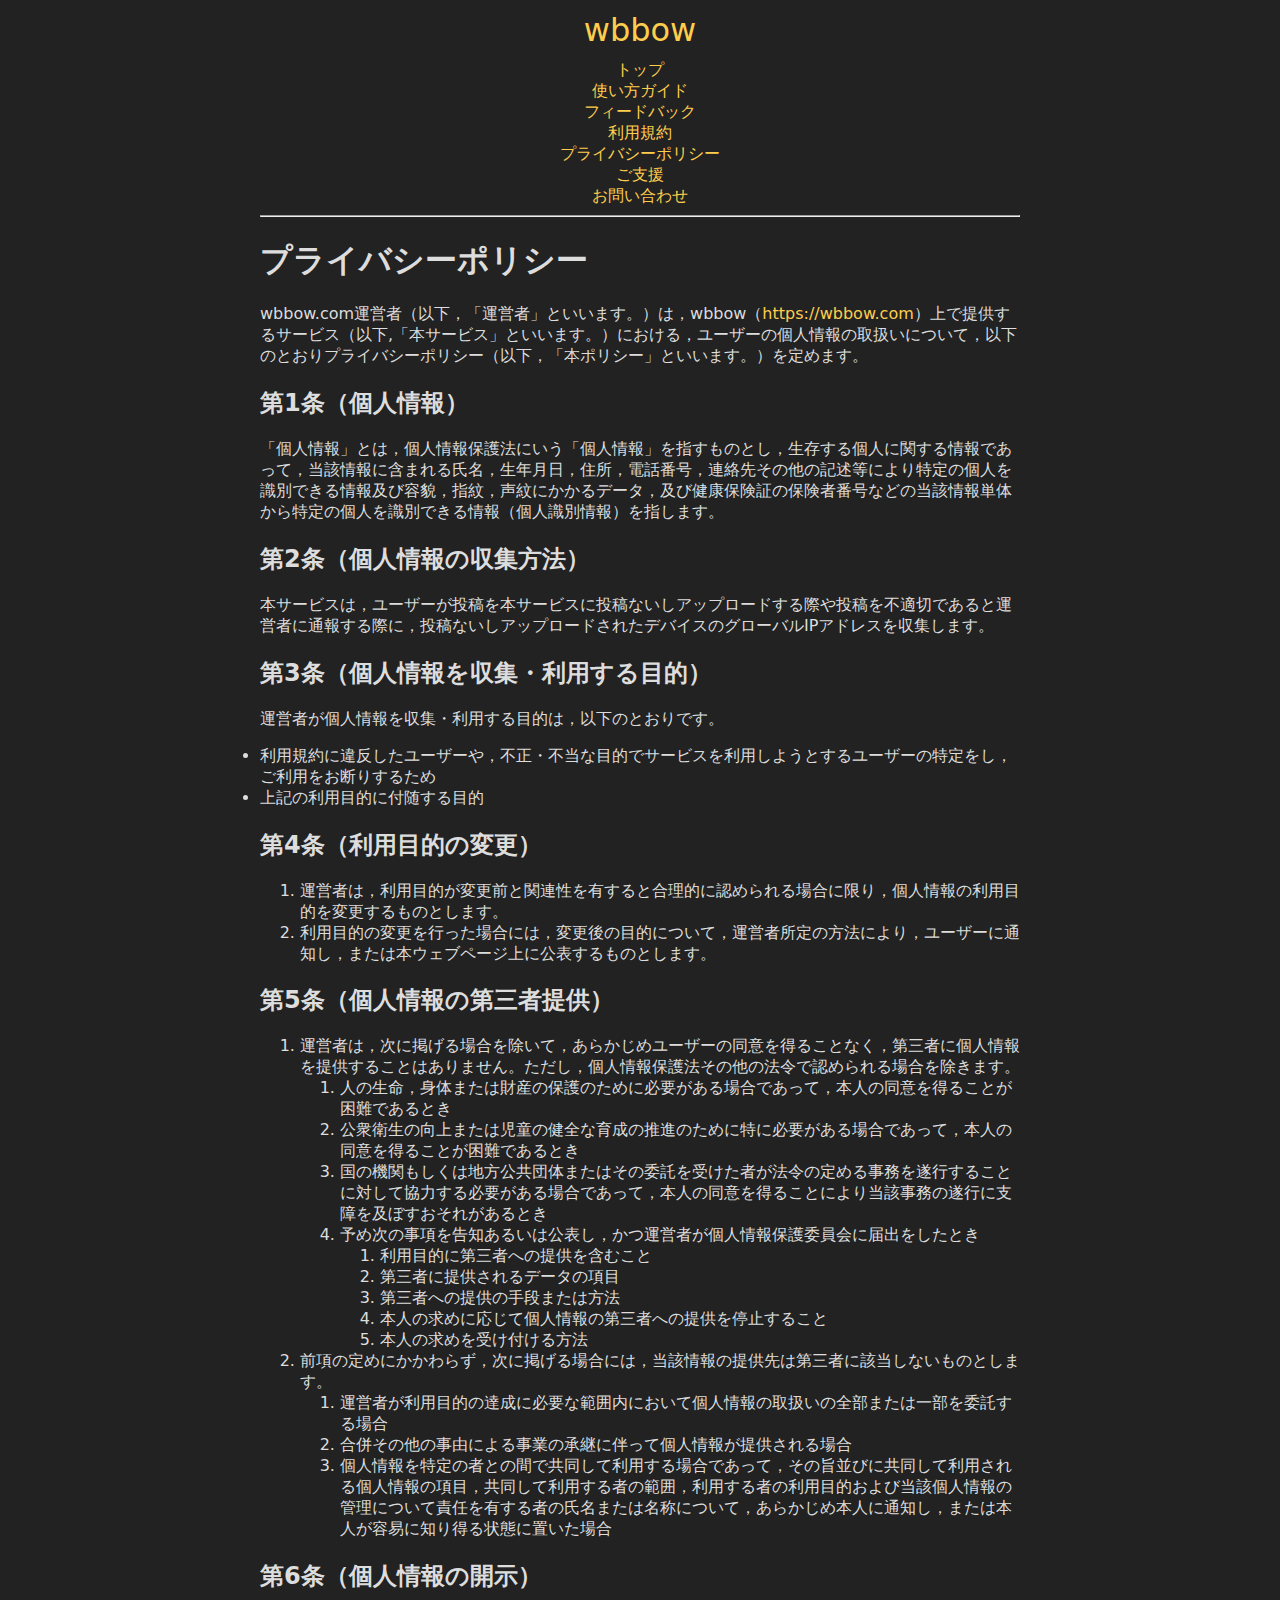
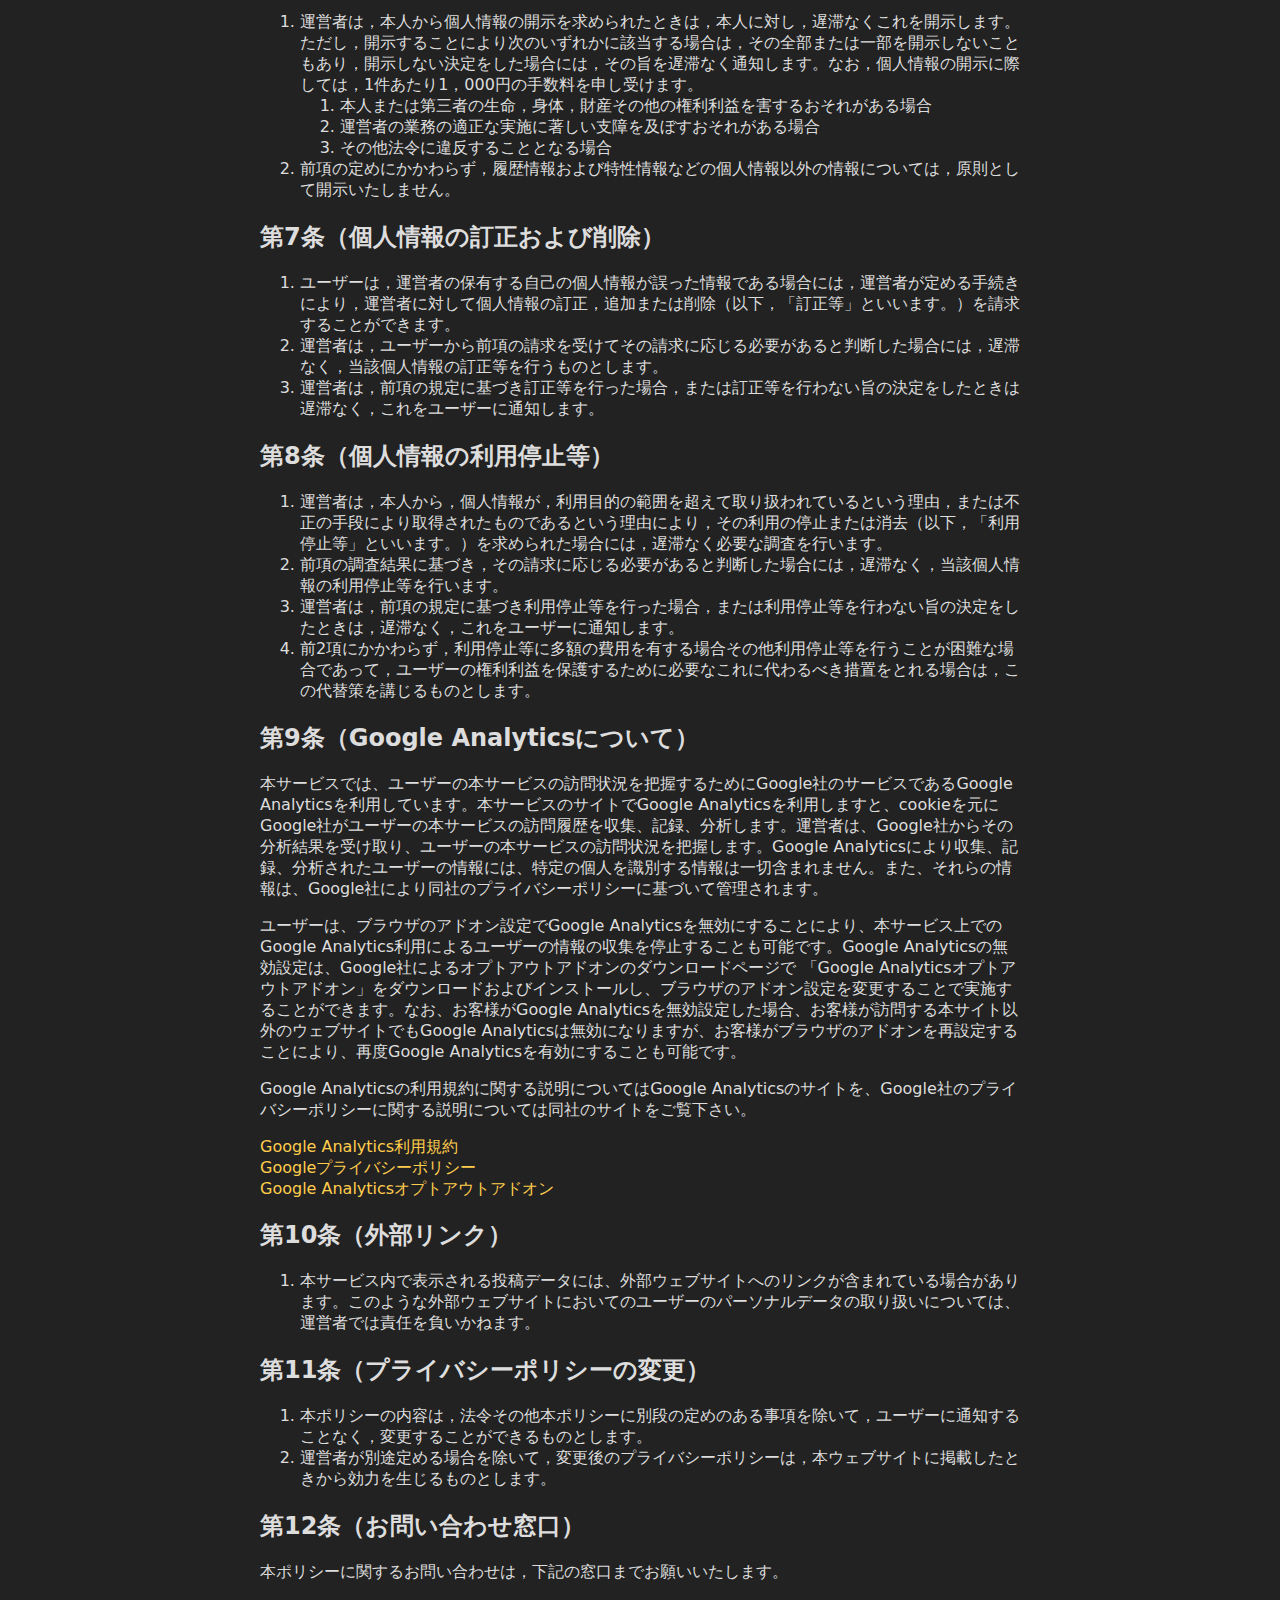
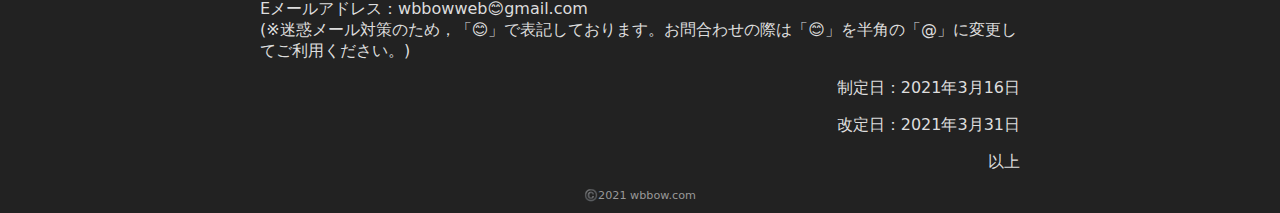
<file: docs/privacy.html>
<!DOCTYPE html>
<html lang="ja">
<head>
	<meta charset="utf-8">
	<title>プライバシーポリシー - wbbow</title>
	<link rel="shortcut icon" href="favicons/favicon.ico">
	<head prefix=”og: http://ogp.me/ns#”>
	<!-- <meta property="og:url" content="https://mineg5071.github.io/stroopFighter" /> -->
	<meta property="og:type" content="website" />
	<meta property="og:title" content="プライバシーポリシー - wbbow" />
	<meta property="og:description" content="プライバシーポリシー" />
	<meta property="og:image" content="https://support.wbbow.com/ogp.png" />
	<meta name="twitter:card" content="summary" />
	<meta name="twitter:site" content="@wbbow_com" />
	<meta name="viewport" content="width=device-width, initial-scale=1.0">
	<link rel="stylesheet" href="style.css">
</head>
<body>
<div class="wrapper">
<div class="menu">
    <p class="logotype"><a href="https://wbbow.com">wbbow</a></p>
    <a href="/">トップ</a><br/>
    <a href="/guide">使い方ガイド</a><br/>
    <a href="/feedback">フィードバック</a><br/>
    <a href="/terms">利用規約</a><br/>
    <a href="/privacy">プライバシーポリシー</a><br/>
    <a href="/support">ご支援</a><br/>
    <a href="/contact">お問い合わせ</a>
</div>
<hr>
<div class="wrapClause">
    <h1>プライバシーポリシー</h1>
    <p>wbbow.com運営者（以下，「運営者」といいます。）は，wbbow（<a href="https://wbbow.com">https://wbbow.com</a>）上で提供するサービス（以下,「本サービス」といいます。）における，ユーザーの個人情報の取扱いについて，以下のとおりプライバシーポリシー（以下，「本ポリシー」といいます。）を定めます。</p>
    
    <h2>第1条（個人情報）</h2>
    <p>「個人情報」とは，個人情報保護法にいう「個人情報」を指すものとし，生存する個人に関する情報であって，当該情報に含まれる氏名，生年月日，住所，電話番号，連絡先その他の記述等により特定の個人を識別できる情報及び容貌，指紋，声紋にかかるデータ，及び健康保険証の保険者番号などの当該情報単体から特定の個人を識別できる情報（個人識別情報）を指します。</p>
    
    <h2>第2条（個人情報の収集方法）</h2>
    <p>本サービスは，ユーザーが投稿を本サービスに投稿ないしアップロードする際や投稿を不適切であると運営者に通報する際に，投稿ないしアップロードされたデバイスのグローバルIPアドレスを収集します。</p>
    
    <h2>第3条（個人情報を収集・利用する目的）</h2>
    <p>運営者が個人情報を収集・利用する目的は，以下のとおりです。</p>
    <li>利用規約に違反したユーザーや，不正・不当な目的でサービスを利用しようとするユーザーの特定をし，ご利用をお断りするため</li>
    <li>上記の利用目的に付随する目的</li>
    </ol>
    
    <h2>第4条（利用目的の変更）</h2>
    <ol>
    <li>運営者は，利用目的が変更前と関連性を有すると合理的に認められる場合に限り，個人情報の利用目的を変更するものとします。</li>
    <li>利用目的の変更を行った場合には，変更後の目的について，運営者所定の方法により，ユーザーに通知し，または本ウェブページ上に公表するものとします。</li>
    </ol>
    
    <h2>第5条（個人情報の第三者提供）</h2>
    <ol>
    <li>運営者は，次に掲げる場合を除いて，あらかじめユーザーの同意を得ることなく，第三者に個人情報を提供することはありません。ただし，個人情報保護法その他の法令で認められる場合を除きます。
    <ol>
    <li>人の生命，身体または財産の保護のために必要がある場合であって，本人の同意を得ることが困難であるとき</li>
    <li>公衆衛生の向上または児童の健全な育成の推進のために特に必要がある場合であって，本人の同意を得ることが困難であるとき</li>
    <li>国の機関もしくは地方公共団体またはその委託を受けた者が法令の定める事務を遂行することに対して協力する必要がある場合であって，本人の同意を得ることにより当該事務の遂行に支障を及ぼすおそれがあるとき</li>
    <li>予め次の事項を告知あるいは公表し，かつ運営者が個人情報保護委員会に届出をしたとき
    <ol>
    <li>利用目的に第三者への提供を含むこと</li>
    <li>第三者に提供されるデータの項目</li>
    <li>第三者への提供の手段または方法</li>
    <li>本人の求めに応じて個人情報の第三者への提供を停止すること</li>
    <li>本人の求めを受け付ける方法</li>
    </ol></li></ol></li>
    <li>前項の定めにかかわらず，次に掲げる場合には，当該情報の提供先は第三者に該当しないものとします。
    <ol>
    <li>運営者が利用目的の達成に必要な範囲内において個人情報の取扱いの全部または一部を委託する場合</li>
    <li>合併その他の事由による事業の承継に伴って個人情報が提供される場合</li>
    <li>個人情報を特定の者との間で共同して利用する場合であって，その旨並びに共同して利用される個人情報の項目，共同して利用する者の範囲，利用する者の利用目的および当該個人情報の管理について責任を有する者の氏名または名称について，あらかじめ本人に通知し，または本人が容易に知り得る状態に置いた場合</li>
    </ol></li>
    </ol>
    
    <h2>第6条（個人情報の開示）</h2>
    <ol>
    <li>運営者は，本人から個人情報の開示を求められたときは，本人に対し，遅滞なくこれを開示します。ただし，開示することにより次のいずれかに該当する場合は，その全部または一部を開示しないこともあり，開示しない決定をした場合には，その旨を遅滞なく通知します。なお，個人情報の開示に際しては，1件あたり1，000円の手数料を申し受けます。
    <ol>
    <li>本人または第三者の生命，身体，財産その他の権利利益を害するおそれがある場合</li>
    <li>運営者の業務の適正な実施に著しい支障を及ぼすおそれがある場合</li>
    <li>その他法令に違反することとなる場合</li>
    </ol></li>
    <li>前項の定めにかかわらず，履歴情報および特性情報などの個人情報以外の情報については，原則として開示いたしません。</li>
    </ol>
    
    <h2>第7条（個人情報の訂正および削除）</h2>
    <ol>
    <li>ユーザーは，運営者の保有する自己の個人情報が誤った情報である場合には，運営者が定める手続きにより，運営者に対して個人情報の訂正，追加または削除（以下，「訂正等」といいます。）を請求することができます。</li>
    <li>運営者は，ユーザーから前項の請求を受けてその請求に応じる必要があると判断した場合には，遅滞なく，当該個人情報の訂正等を行うものとします。</li>
    <li>運営者は，前項の規定に基づき訂正等を行った場合，または訂正等を行わない旨の決定をしたときは遅滞なく，これをユーザーに通知します。</li>
    </ol>
    
    <h2>第8条（個人情報の利用停止等）</h2>
    <ol>
    <li>運営者は，本人から，個人情報が，利用目的の範囲を超えて取り扱われているという理由，または不正の手段により取得されたものであるという理由により，その利用の停止または消去（以下，「利用停止等」といいます。）を求められた場合には，遅滞なく必要な調査を行います。</li>
    <li>前項の調査結果に基づき，その請求に応じる必要があると判断した場合には，遅滞なく，当該個人情報の利用停止等を行います。</li>
    <li>運営者は，前項の規定に基づき利用停止等を行った場合，または利用停止等を行わない旨の決定をしたときは，遅滞なく，これをユーザーに通知します。</li>
    <li>前2項にかかわらず，利用停止等に多額の費用を有する場合その他利用停止等を行うことが困難な場合であって，ユーザーの権利利益を保護するために必要なこれに代わるべき措置をとれる場合は，この代替策を講じるものとします。</li>
    </ol>

    <h2>第9条（Google Analyticsについて）</h2>
    <p>本サービスでは、ユーザーの本サービスの訪問状況を把握するためにGoogle社のサービスであるGoogle Analyticsを利用しています。本サービスのサイトでGoogle Analyticsを利用しますと、cookieを元にGoogle社がユーザーの本サービスの訪問履歴を収集、記録、分析します。運営者は、Google社からその分析結果を受け取り、ユーザーの本サービスの訪問状況を把握します。Google Analyticsにより収集、記録、分析されたユーザーの情報には、特定の個人を識別する情報は一切含まれません。また、それらの情報は、Google社により同社のプライバシーポリシーに基づいて管理されます。</p>
    <p>ユーザーは、ブラウザのアドオン設定でGoogle Analyticsを無効にすることにより、本サービス上でのGoogle Analytics利用によるユーザーの情報の収集を停止することも可能です。Google Analyticsの無効設定は、Google社によるオプトアウトアドオンのダウンロードページで 「Google Analyticsオプトアウトアドオン」をダウンロードおよびインストールし、ブラウザのアドオン設定を変更することで実施することができます。なお、お客様がGoogle Analyticsを無効設定した場合、お客様が訪問する本サイト以外のウェブサイトでもGoogle Analyticsは無効になりますが、お客様がブラウザのアドオンを再設定することにより、再度Google Analyticsを有効にすることも可能です。</p>
    <p>Google Analyticsの利用規約に関する説明についてはGoogle Analyticsのサイトを、Google社のプライバシーポリシーに関する説明については同社のサイトをご覧下さい。</p>
    <a href="http://www.google.com/analytics/terms/jp.html">Google Analytics利用規約</a><br>
    <a href="http://www.google.com/intl/ja/policies/privacy/">Googleプライバシーポリシー</a><br>
    <a href="https://tools.google.com/dlpage/gaoptout?hl=ja">Google Analyticsオプトアウトアドオン</a>

    <h2>第10条（外部リンク）</h2>
    <ol>
    <li>本サービス内で表示される投稿データには、外部ウェブサイトへのリンクが含まれている場合があります。このような外部ウェブサイトにおいてのユーザーのパーソナルデータの取り扱いについては、運営者では責任を負いかねます。</li>
    </ol>
    
    <h2>第11条（プライバシーポリシーの変更）</h2>
    <ol>
    <li>本ポリシーの内容は，法令その他本ポリシーに別段の定めのある事項を除いて，ユーザーに通知することなく，変更することができるものとします。</li>
    <li>運営者が別途定める場合を除いて，変更後のプライバシーポリシーは，本ウェブサイトに掲載したときから効力を生じるものとします。</li>
    </ol>
    
    <h2>第12条（お問い合わせ窓口）</h2>
    <p>本ポリシーに関するお問い合わせは，下記の窓口までお願いいたします。</p>
    <p>Eメールアドレス：wbbowweb😊gmail.com<br>(※迷惑メール対策のため，「😊」で表記しております。お問合わせの際は「😊」を半角の「@」に変更してご利用ください。)</p>
    
    <p class="tR">制定日：2021年3月16日</p>
    <p class="tR">改定日：2021年3月31日</p>
    <p class="tR">以上</p>
    </div>
    <p class="right">©️2021 wbbow.com</p>
    </div>
</body>
</html>
</file>
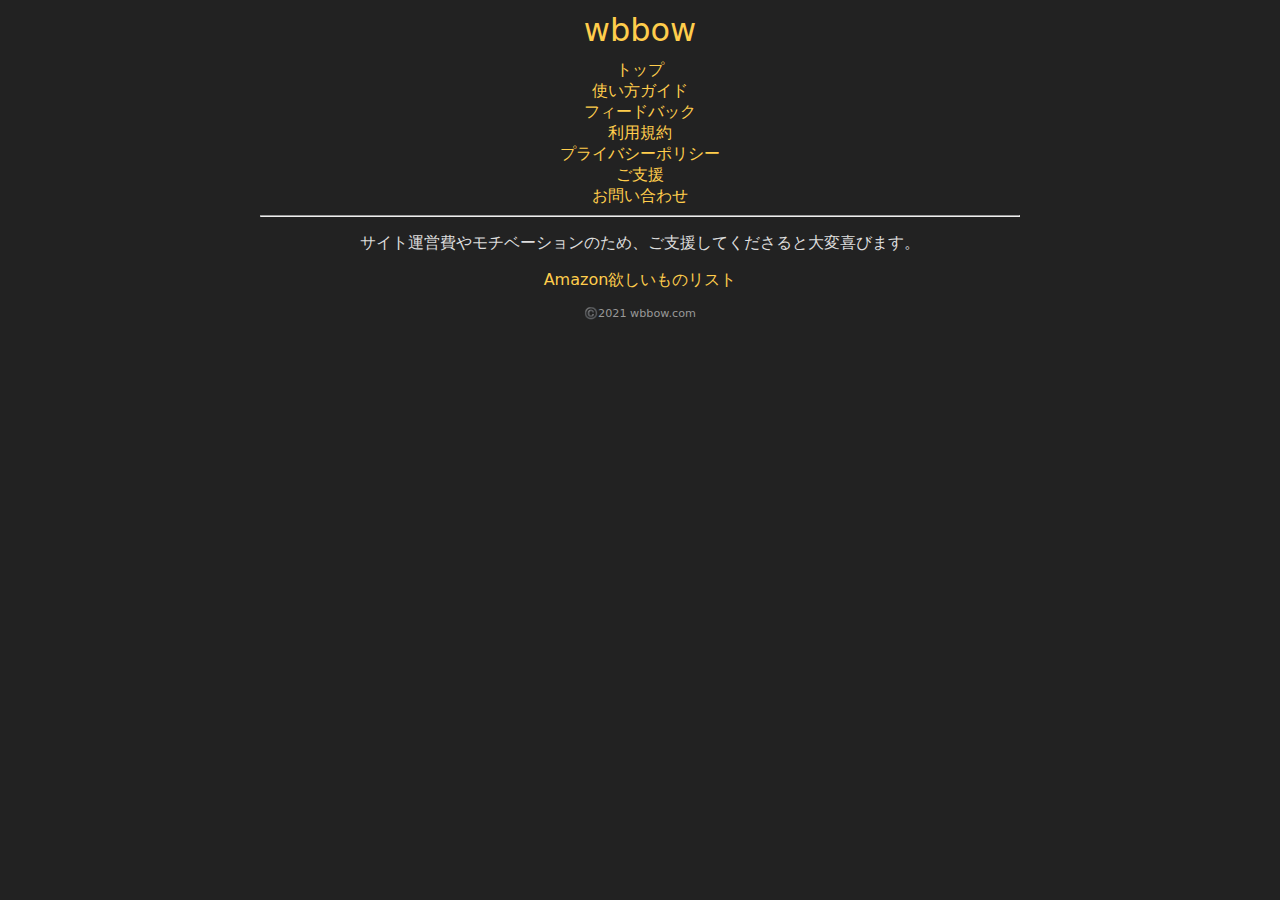
<file: docs/support.html>
<!DOCTYPE html>
<html lang="ja">
<head>
	<meta charset="utf-8">
	<title>支援 - wbbow</title>
	<link rel="shortcut icon" href="favicons/favicon.ico">
	<head prefix=”og: http://ogp.me/ns#”>
	<!-- <meta property="og:url" content="https://mineg5071.github.io/stroopFighter" /> -->
	<meta property="og:type" content="website" />
	<meta property="og:title" content="支援 - wbbow" />
	<meta property="og:description" content="🙇‍♂️🙇‍♂️🙇‍♂️🙇‍♂️🙇‍♂️🙇‍♂️🙇‍♂️🙇‍♂️🙇‍♂️🙇‍♂️🙇‍♂️🙇‍♂️" />
	<meta property="og:image" content="https://support.wbbow.com/ogp.png" />
	<meta name="twitter:card" content="summary" />
	<meta name="twitter:site" content="@wbbow_com" />
	<meta name="viewport" content="width=device-width, initial-scale=1.0">
	<link rel="stylesheet" href="style.css">
</head>
<body>
<div class="wrapper">
<div class="menu">
    <p class="logotype"><a href="https://wbbow.com">wbbow</a></p>
    <a href="/">トップ</a><br/>
    <a href="/guide">使い方ガイド</a><br/>
    <a href="/feedback">フィードバック</a><br/>
    <a href="/terms">利用規約</a><br/>
    <a href="/privacy">プライバシーポリシー</a><br/>
    <a href="/support">ご支援</a><br/>
    <a href="/contact">お問い合わせ</a>
</div>
<hr>
<div class="wrapMain">
    <p>サイト運営費やモチベーションのため、ご支援してくださると大変喜びます。</p>
    <p><a href="https://www.amazon.jp/hz/wishlist/ls/1XXB7KAEZ7523?ref_=wl_share">Amazon欲しいものリスト</a></p>
</div>
<p class="right">©️2021 wbbow.com</p>
</div>
</body>
</html>
</file>
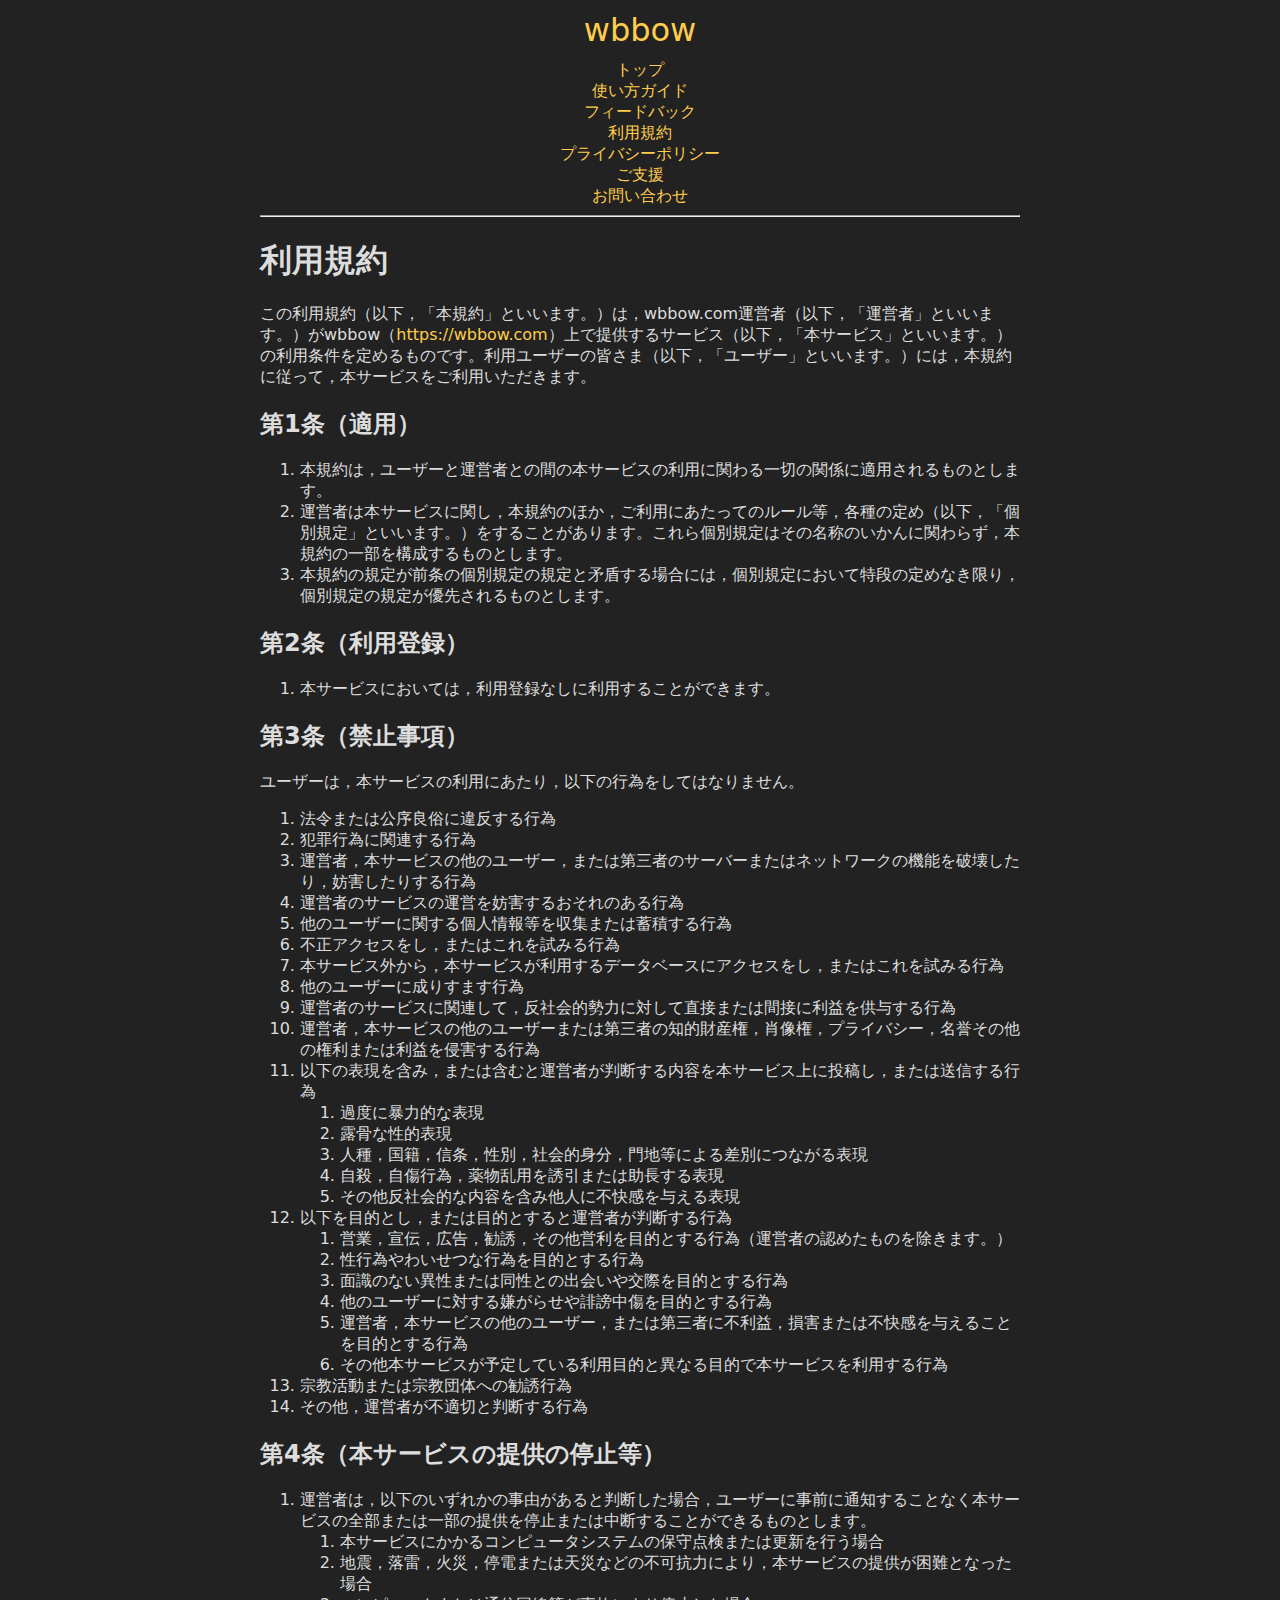
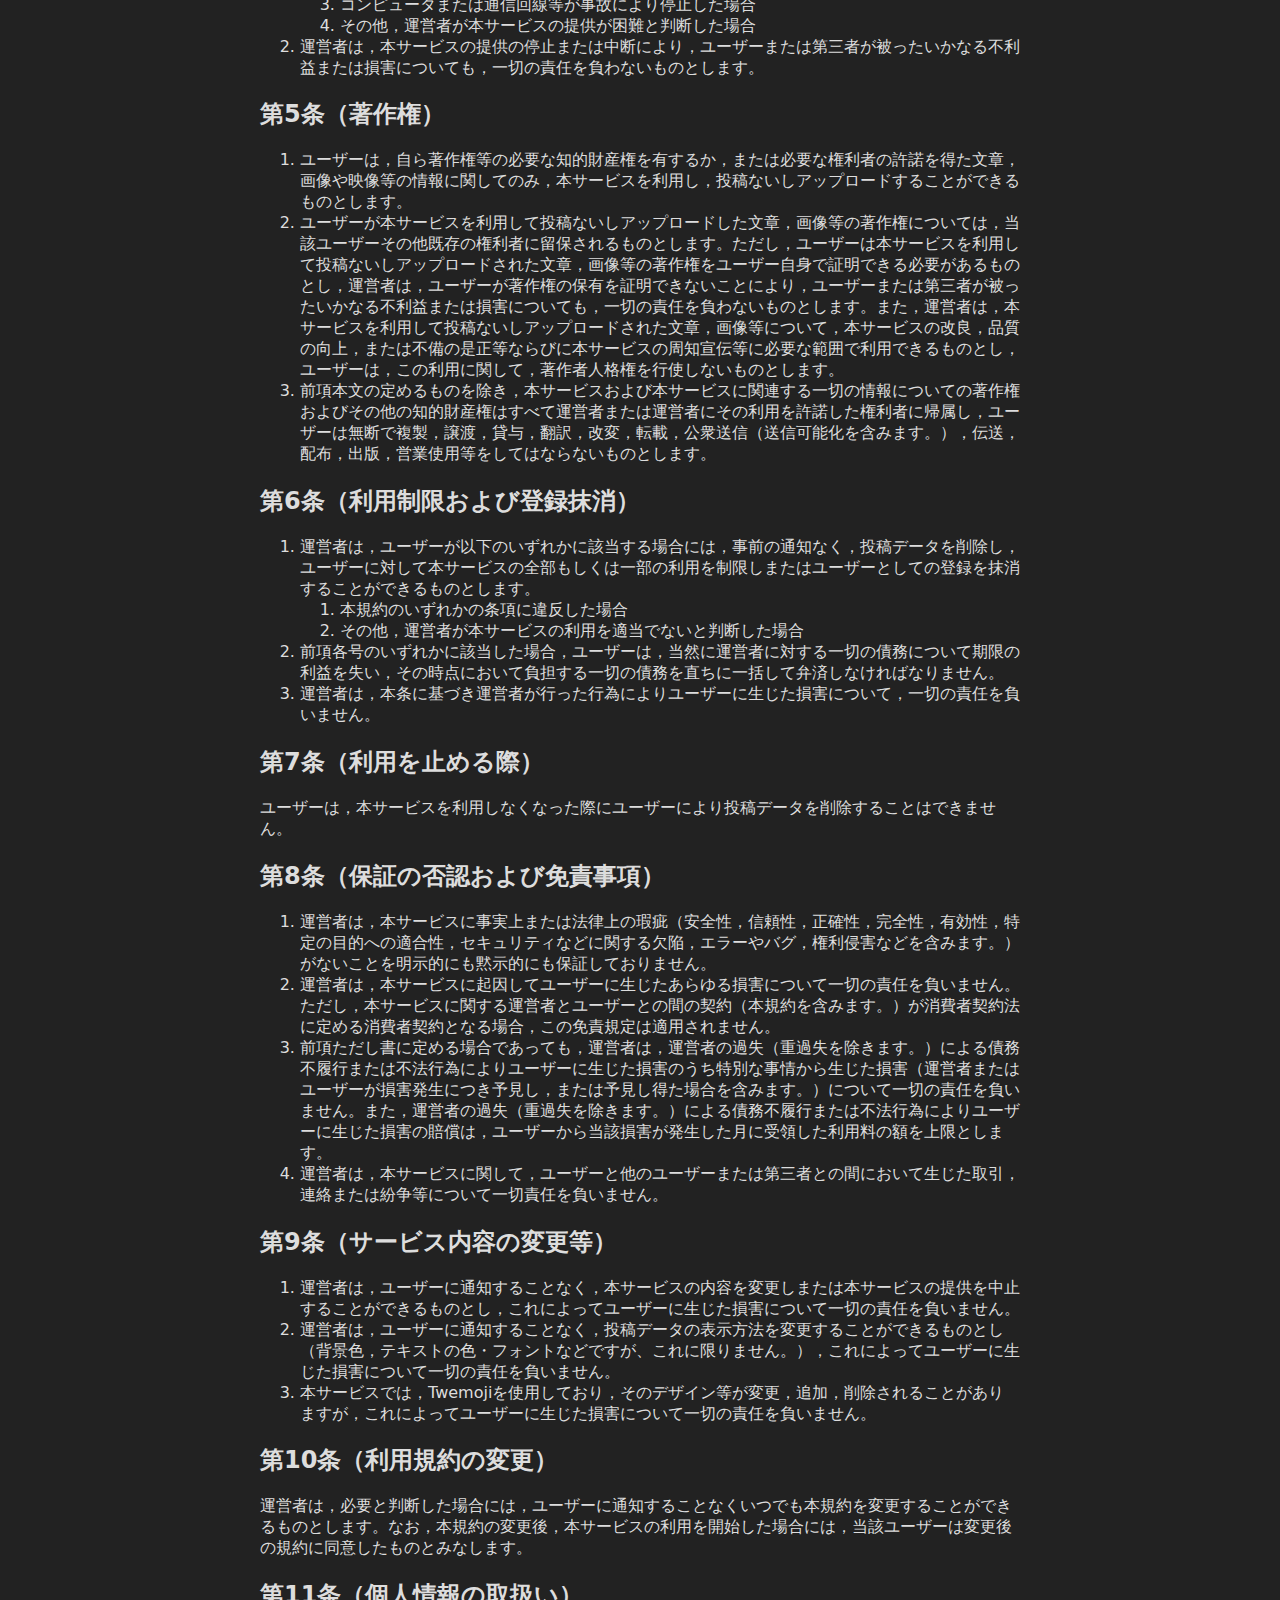
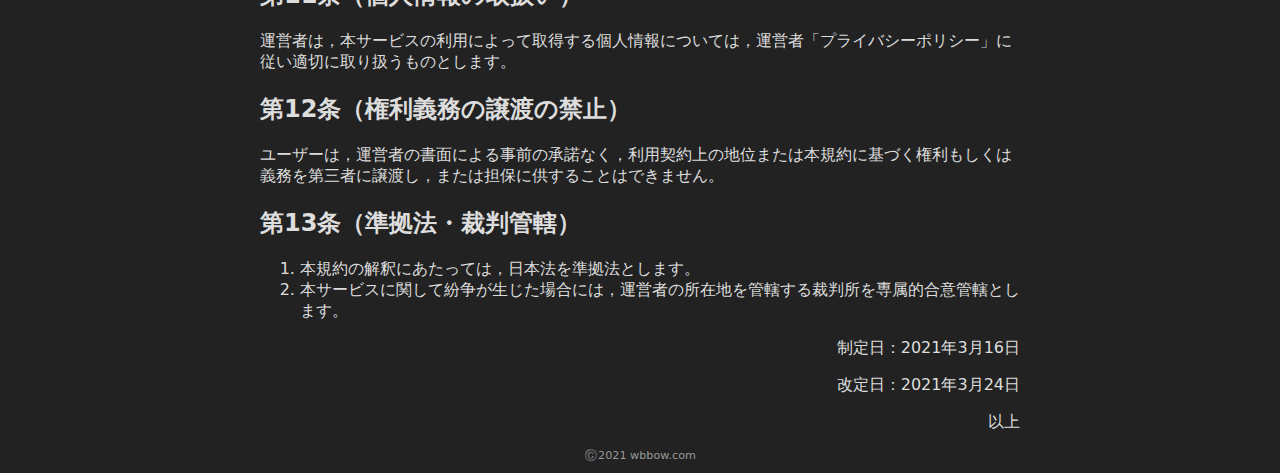
<file: docs/terms.html>
<!DOCTYPE html>
<html lang="ja">
<head>
	<meta charset="utf-8">
	<title>利用規約 - wbbow</title>
	<link rel="shortcut icon" href="favicons/favicon.ico">
	<head prefix=”og: http://ogp.me/ns#”>
	<!-- <meta property="og:url" content="https://mineg5071.github.io/stroopFighter" /> -->
	<meta property="og:type" content="website" />
	<meta property="og:title" content="利用規約 - wbbow" />
	<meta property="og:description" content="利用規約" />
	<meta property="og:image" content="https://support.wbbow.com/ogp.png" />
	<meta name="twitter:card" content="summary" />
	<meta name="twitter:site" content="@wbbow_com" />
	<meta name="viewport" content="width=device-width, initial-scale=1.0">
	<link rel="stylesheet" href="style.css">
</head>
<body>
<div class="wrapper">
<div class="menu">
    <p class="logotype"><a href="https://wbbow.com">wbbow</a></p>
    <a href="/">トップ</a><br/>
    <a href="/guide">使い方ガイド</a><br/>
    <a href="/feedback">フィードバック</a><br/>
    <a href="/terms">利用規約</a><br/>
    <a href="/privacy">プライバシーポリシー</a><br/>
    <a href="/support">ご支援</a><br/>
    <a href="/contact">お問い合わせ</a>
</div>
<hr>
<div class="wrapClause">
    <h1>利用規約</h1>
    
    <p>この利用規約（以下，「本規約」といいます。）は，wbbow.com運営者（以下，「運営者」といいます。）がwbbow（<a href="https://wbbow.com">https://wbbow.com</a>）上で提供するサービス（以下，「本サービス」といいます。）の利用条件を定めるものです。利用ユーザーの皆さま（以下，「ユーザー」といいます。）には，本規約に従って，本サービスをご利用いただきます。</p>
    
    <h2>第1条（適用）</h2>
    <ol>
    <li>本規約は，ユーザーと運営者との間の本サービスの利用に関わる一切の関係に適用されるものとします。</li>
    <li>運営者は本サービスに関し，本規約のほか，ご利用にあたってのルール等，各種の定め（以下，「個別規定」といいます。）をすることがあります。これら個別規定はその名称のいかんに関わらず，本規約の一部を構成するものとします。</li>
    <li>本規約の規定が前条の個別規定の規定と矛盾する場合には，個別規定において特段の定めなき限り，個別規定の規定が優先されるものとします。</li>
    </ol>
    
    <h2>第2条（利用登録）</h2>
    <ol>
    <li>本サービスにおいては，利用登録なしに利用することができます。</li>
    </ol>
    
    <h2>第3条（禁止事項）</h2>
    <p>ユーザーは，本サービスの利用にあたり，以下の行為をしてはなりません。</p>
    <ol>
    <li>法令または公序良俗に違反する行為</li>
    <li>犯罪行為に関連する行為</li>
    <li>運営者，本サービスの他のユーザー，または第三者のサーバーまたはネットワークの機能を破壊したり，妨害したりする行為</li>
    <li>運営者のサービスの運営を妨害するおそれのある行為</li>
    <li>他のユーザーに関する個人情報等を収集または蓄積する行為</li>
    <li>不正アクセスをし，またはこれを試みる行為</li>
    <li>本サービス外から，本サービスが利用するデータベースにアクセスをし，またはこれを試みる行為</li>
    <li>他のユーザーに成りすます行為</li>
    <li>運営者のサービスに関連して，反社会的勢力に対して直接または間接に利益を供与する行為</li>
    <li>運営者，本サービスの他のユーザーまたは第三者の知的財産権，肖像権，プライバシー，名誉その他の権利または利益を侵害する行為</li>
    <li>以下の表現を含み，または含むと運営者が判断する内容を本サービス上に投稿し，または送信する行為
    <ol>
    <li>過度に暴力的な表現</li>
    <li>露骨な性的表現</li>
    <li>人種，国籍，信条，性別，社会的身分，門地等による差別につながる表現</li>
    <li>自殺，自傷行為，薬物乱用を誘引または助長する表現</li>
    <li>その他反社会的な内容を含み他人に不快感を与える表現</li>
    </ol></li>
    <li>以下を目的とし，または目的とすると運営者が判断する行為
    <ol>
    <li>営業，宣伝，広告，勧誘，その他営利を目的とする行為（運営者の認めたものを除きます。）</li>
    <li>性行為やわいせつな行為を目的とする行為</li>
    <li>面識のない異性または同性との出会いや交際を目的とする行為</li>
    <li>他のユーザーに対する嫌がらせや誹謗中傷を目的とする行為</li>
    <li>運営者，本サービスの他のユーザー，または第三者に不利益，損害または不快感を与えることを目的とする行為</li>
    <li>その他本サービスが予定している利用目的と異なる目的で本サービスを利用する行為</li>
    </ol></li>
    <li>宗教活動または宗教団体への勧誘行為</li>
    <li>その他，運営者が不適切と判断する行為</li>
    </ol>
    
    <h2>第4条（本サービスの提供の停止等）</h2>
    <ol>
    <li>運営者は，以下のいずれかの事由があると判断した場合，ユーザーに事前に通知することなく本サービスの全部または一部の提供を停止または中断することができるものとします。
    <ol>
    <li>本サービスにかかるコンピュータシステムの保守点検または更新を行う場合</li>
    <li>地震，落雷，火災，停電または天災などの不可抗力により，本サービスの提供が困難となった場合</li>
    <li>コンピュータまたは通信回線等が事故により停止した場合</li>
    <li>その他，運営者が本サービスの提供が困難と判断した場合</li>
    </ol></li>
    <li>運営者は，本サービスの提供の停止または中断により，ユーザーまたは第三者が被ったいかなる不利益または損害についても，一切の責任を負わないものとします。</li>
    </ol>
    
    <h2>第5条（著作権）</h2>
    <ol>
    <li>ユーザーは，自ら著作権等の必要な知的財産権を有するか，または必要な権利者の許諾を得た文章，画像や映像等の情報に関してのみ，本サービスを利用し，投稿ないしアップロードすることができるものとします。</li>
    <li>ユーザーが本サービスを利用して投稿ないしアップロードした文章，画像等の著作権については，当該ユーザーその他既存の権利者に留保されるものとします。ただし，ユーザーは本サービスを利用して投稿ないしアップロードされた文章，画像等の著作権をユーザー自身で証明できる必要があるものとし，運営者は，ユーザーが著作権の保有を証明できないことにより，ユーザーまたは第三者が被ったいかなる不利益または損害についても，一切の責任を負わないものとします。また，運営者は，本サービスを利用して投稿ないしアップロードされた文章，画像等について，本サービスの改良，品質の向上，または不備の是正等ならびに本サービスの周知宣伝等に必要な範囲で利用できるものとし，ユーザーは，この利用に関して，著作者人格権を行使しないものとします。</li>
    <li>前項本文の定めるものを除き，本サービスおよび本サービスに関連する一切の情報についての著作権およびその他の知的財産権はすべて運営者または運営者にその利用を許諾した権利者に帰属し，ユーザーは無断で複製，譲渡，貸与，翻訳，改変，転載，公衆送信（送信可能化を含みます。），伝送，配布，出版，営業使用等をしてはならないものとします。</li>
    </ol>
    
    <h2>第6条（利用制限および登録抹消）</h2>
    <ol>
    <li>運営者は，ユーザーが以下のいずれかに該当する場合には，事前の通知なく，投稿データを削除し，ユーザーに対して本サービスの全部もしくは一部の利用を制限しまたはユーザーとしての登録を抹消することができるものとします。
    <ol>
    <li>本規約のいずれかの条項に違反した場合</li>
    <li>その他，運営者が本サービスの利用を適当でないと判断した場合</li>
    </ol></li>
    <li>前項各号のいずれかに該当した場合，ユーザーは，当然に運営者に対する一切の債務について期限の利益を失い，その時点において負担する一切の債務を直ちに一括して弁済しなければなりません。</li>
    <li>運営者は，本条に基づき運営者が行った行為によりユーザーに生じた損害について，一切の責任を負いません。</li>
    </ol>
    
    <h2>第7条（利用を止める際）</h2>
    <p>ユーザーは，本サービスを利用しなくなった際にユーザーにより投稿データを削除することはできません。</p>
    
    <h2>第8条（保証の否認および免責事項）</h2>
    <ol>
    <li>運営者は，本サービスに事実上または法律上の瑕疵（安全性，信頼性，正確性，完全性，有効性，特定の目的への適合性，セキュリティなどに関する欠陥，エラーやバグ，権利侵害などを含みます。）がないことを明示的にも黙示的にも保証しておりません。</li>
    <li>運営者は，本サービスに起因してユーザーに生じたあらゆる損害について一切の責任を負いません。ただし，本サービスに関する運営者とユーザーとの間の契約（本規約を含みます。）が消費者契約法に定める消費者契約となる場合，この免責規定は適用されません。</li>
    <li>前項ただし書に定める場合であっても，運営者は，運営者の過失（重過失を除きます。）による債務不履行または不法行為によりユーザーに生じた損害のうち特別な事情から生じた損害（運営者またはユーザーが損害発生につき予見し，または予見し得た場合を含みます。）について一切の責任を負いません。また，運営者の過失（重過失を除きます。）による債務不履行または不法行為によりユーザーに生じた損害の賠償は，ユーザーから当該損害が発生した月に受領した利用料の額を上限とします。</li>
    <li>運営者は，本サービスに関して，ユーザーと他のユーザーまたは第三者との間において生じた取引，連絡または紛争等について一切責任を負いません。</li>
    </ol>
    
    <h2>第9条（サービス内容の変更等）</h2>
    <ol>
    <li>運営者は，ユーザーに通知することなく，本サービスの内容を変更しまたは本サービスの提供を中止することができるものとし，これによってユーザーに生じた損害について一切の責任を負いません。</li>
    <li>運営者は，ユーザーに通知することなく，投稿データの表示方法を変更することができるものとし（背景色，テキストの色・フォントなどですが、これに限りません。），これによってユーザーに生じた損害について一切の責任を負いません。</li>
    <li>本サービスでは，Twemojiを使用しており，そのデザイン等が変更，追加，削除されることがありますが，これによってユーザーに生じた損害について一切の責任を負いません。</li>
    </ol>

    <h2>第10条（利用規約の変更）</h2>
    <p>運営者は，必要と判断した場合には，ユーザーに通知することなくいつでも本規約を変更することができるものとします。なお，本規約の変更後，本サービスの利用を開始した場合には，当該ユーザーは変更後の規約に同意したものとみなします。</p>
    
    <h2>第11条（個人情報の取扱い）</h2>
    <p>運営者は，本サービスの利用によって取得する個人情報については，運営者「プライバシーポリシー」に従い適切に取り扱うものとします。</p>
    
    <h2>第12条（権利義務の譲渡の禁止）</h2>
    <p>ユーザーは，運営者の書面による事前の承諾なく，利用契約上の地位または本規約に基づく権利もしくは義務を第三者に譲渡し，または担保に供することはできません。</p>
    
    <h2>第13条（準拠法・裁判管轄）</h2>
    <ol>
    <li>本規約の解釈にあたっては，日本法を準拠法とします。</li>
    <li>本サービスに関して紛争が生じた場合には，運営者の所在地を管轄する裁判所を専属的合意管轄とします。</li>
    </ol>
    
    <p class="tR">制定日：2021年3月16日</p>
    <p class="tR">改定日：2021年3月24日</p>
    <p class="tR">以上</p>
    </div>
    <p class="right">©️2021 wbbow.com</p>
</div>
</body>
</html>
</file>
<file: docs/style.css>
body {
  background-color: #222;
  color: #ddd;
  font-family: "Segoe UI", Meiryo, system-ui, -apple-system, BlinkMacSystemFont,
    sans-serif;
  box-sizing: border-box;
}
a {
  color: #ffcd4c;
  text-decoration: none;
}
img {
  width: 100%;
}
.logotype {
  font-size: 2rem;
  color: #ffcd4c;
  margin: 0.7rem;
}
.wrapper {
  width: min(90%, 760px);
  margin: auto;
  text-align: center;
}
.menu {
}
.wrapClause {
  text-align: left;
}
.tR {
  text-align: right;
}
.right {
  font-size: 0.7rem;
  color: #999;
}
</file>
<file: style.css>
body{
    background-color: #222;
    color: #DDD;
}
a{
    color: lightblue;
}
.wrapMain{
    width: min(90%, 760px);;
    margin: auto;
}
.tR{
    text-align: right;
}
</file>
